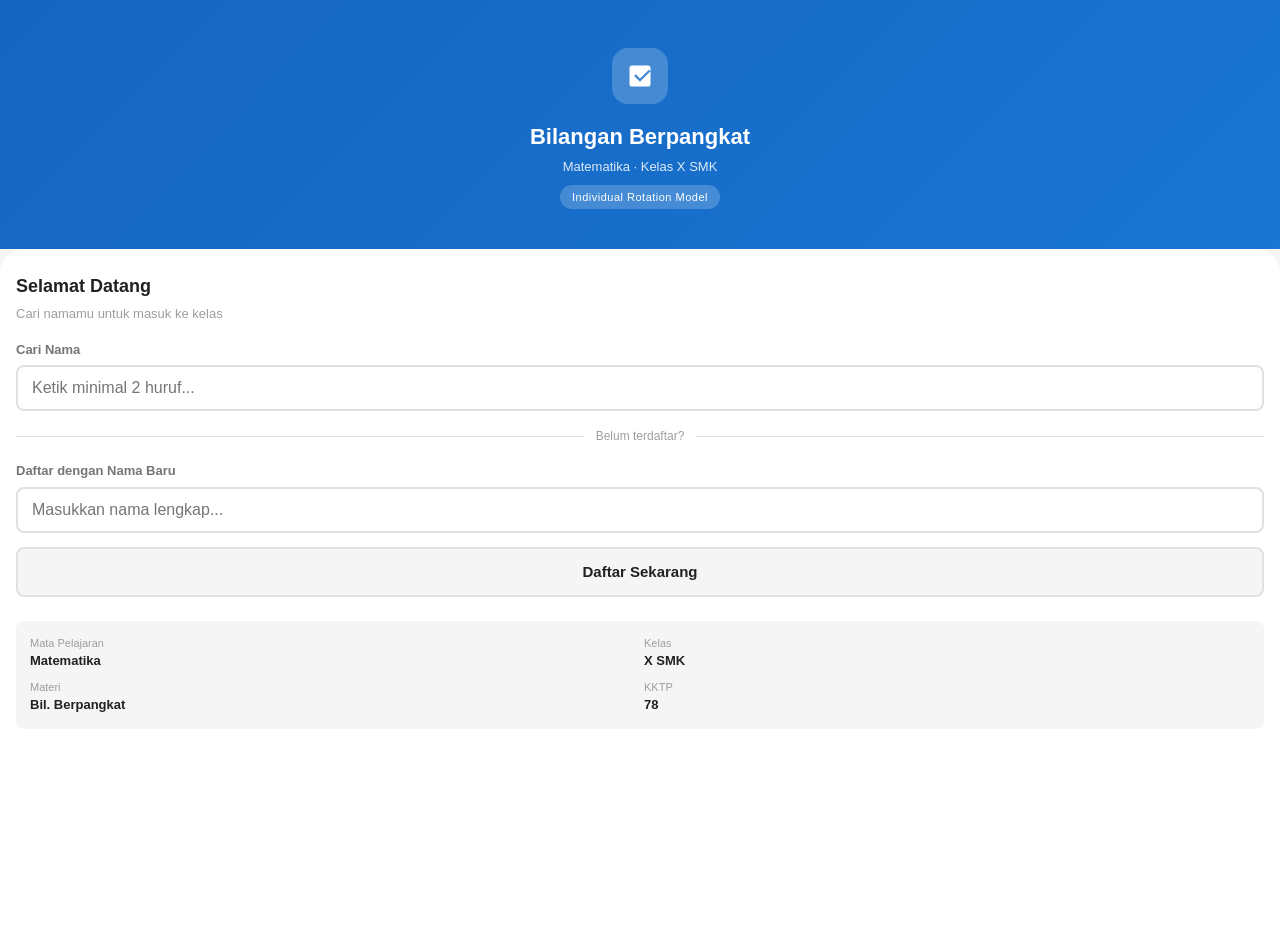
<file: index.html>
<!DOCTYPE html>
<html lang="id">
<head>
  <meta charset="UTF-8">
  <meta name="viewport" 
    content="width=device-width, initial-scale=1.0, 
    viewport-fit=cover">
  <meta name="theme-color" content="#1565C0">
  <meta name="mobile-web-app-capable" content="yes">
  <meta name="apple-mobile-web-app-capable" content="yes">
  <meta name="apple-mobile-web-app-status-bar-style" 
    content="black-translucent">
  <title>Bilangan Berpangkat</title>
  <link rel="stylesheet" href="assets/css/style.css">
  <style>
    body {
      background: var(--primary);
    }
    .page {
      background: var(--bg);
      min-height: 100vh;
      min-height: 100dvh;
    }
    .hero {
      padding: calc(48px + env(safe-area-inset-top))
        24px 40px;
    }
    .login-sheet {
      background: var(--white);
      border-radius: 24px 24px 0 0;
      padding: 24px 16px;
      padding-bottom: calc(24px + 
        env(safe-area-inset-bottom));
      min-height: calc(100vh - 200px);
    }
    .app-icon {
      width: 56px;
      height: 56px;
      background: rgba(255,255,255,0.2);
      border-radius: 16px;
      margin: 0 auto 16px;
      display: flex;
      align-items: center;
      justify-content: center;
    }
    .app-icon svg {
      width: 28px;
      height: 28px;
      fill: white;
    }
  </style>
</head>
<body>
<div class="page">

  <!-- HERO -->
  <div class="hero">
    <div class="app-icon">
      <svg viewBox="0 0 24 24">
        <path d="M19 3H5c-1.1 0-2 .9-2 
          2v14c0 1.1.9 2 2 2h14c1.1 0 
          2-.9 2-2V5c0-1.1-.9-2-2-2zm-7 
          14l-5-5 1.41-1.41L12 
          14.17l7.59-7.59L21 8l-9 9z"/>
      </svg>
    </div>
    <div class="hero-title">Bilangan Berpangkat</div>
    <div class="hero-sub">Matematika &middot; Kelas X SMK</div>
    <div class="hero-badge">Individual Rotation Model</div>
  </div>

  <!-- LOGIN SHEET -->
  <div class="login-sheet">

    <!-- CARI NAMA -->
    <div class="mb-16">
      <div style="font-size:18px;font-weight:800;
        color:var(--text);margin-bottom:4px">
        Selamat Datang
      </div>
      <div class="text-sm text-hint mb-16">
        Cari namamu untuk masuk ke kelas
      </div>

      <!-- SEARCH INPUT -->
      <div class="search-box form-group">
        <label class="form-label">Cari Nama</label>
        <input
          type="text"
          id="inputCari"
          class="form-control"
          placeholder="Ketik minimal 2 huruf..."
          autocomplete="off"
          autocorrect="off"
          autocapitalize="words"
          spellcheck="false"
          oninput="handleCari(this.value)"
        >
        <div class="search-results" id="hasilCari"></div>
      </div>

      <!-- NAMA TERPILIH -->
      <div id="namaTerpilih" class="hidden">
        <div class="selected-name">
          <svg width="18" height="18" 
            viewBox="0 0 24 24" 
            fill="var(--success)">
            <path d="M12 12c2.21 0 4-1.79 
              4-4s-1.79-4-4-4-4 1.79-4 
              4 1.79 4 4 4zm0 2c-2.67 
              0-8 1.34-8 4v2h16v-2c0-2.66
              -5.33-4-8-4z"/>
          </svg>
          <span class="selected-name-text" 
            id="textNamaTerpilih"></span>
          <button class="selected-name-close" 
            onclick="batalPilih()">
            &times;
          </button>
        </div>
        <button class="btn btn-primary" 
          onclick="masuk()">
          Masuk Sekarang
        </button>
      </div>
    </div>

    <!-- STATUS -->
    <div id="statusLogin"></div>

    <!-- DIVIDER -->
    <div class="divider">Belum terdaftar?</div>

    <!-- DAFTAR -->
    <div class="form-group">
      <label class="form-label">Daftar dengan Nama Baru</label>
      <input
        type="text"
        id="inputDaftar"
        class="form-control"
        placeholder="Masukkan nama lengkap..."
        autocorrect="off"
        autocapitalize="words"
        maxlength="50"
      >
    </div>
    <button class="btn btn-secondary" onclick="daftar()">
      Daftar Sekarang
    </button>

    <!-- INFO -->
    <div style="margin-top:24px;padding:14px;
      background:var(--bg);border-radius:var(--radius-sm);
      display:grid;grid-template-columns:1fr 1fr;gap:8px">
      <div>
        <div class="text-xs text-hint">Mata Pelajaran</div>
        <div class="text-sm text-bold">Matematika</div>
      </div>
      <div>
        <div class="text-xs text-hint">Kelas</div>
        <div class="text-sm text-bold">X SMK</div>
      </div>
      <div>
        <div class="text-xs text-hint">Materi</div>
        <div class="text-sm text-bold">Bil. Berpangkat</div>
      </div>
      <div>
        <div class="text-xs text-hint">KKTP</div>
        <div class="text-sm text-bold">78</div>
      </div>
    </div>

    <div class="bottom-space"></div>
  </div>

</div>

<script src="assets/js/config.js"></script>
<script src="assets/js/api.js"></script>
<script src="assets/js/main.js"></script>
<script>

window.onload = function() {
  if (APP.getSiswa()) APP.goTo('dashboard.html');
};

let namaTerpilih = '';
let debounce;

async function handleCari(val) {
  clearTimeout(debounce);
  batalPilih();

  const el = document.getElementById('hasilCari');

  if (val.length < 2) {
    el.classList.remove('show');
    el.innerHTML = '';
    return;
  }

  el.innerHTML = `
    <div class="search-hint">Mencari...</div>`;
  el.classList.add('show');

  debounce = setTimeout(async () => {
    const res = await API.cariSiswa(val);

    if (res.status === 'success' && res.data.length > 0) {
      el.innerHTML = res.data.map(s => `
        <div class="search-item" 
          onclick="pilihSiswa('${s.nama}')">
          ${s.nama}
        </div>`).join('');
    } else {
      el.innerHTML = `
        <div class="search-hint">
          Nama tidak ditemukan. Silakan daftar.
        </div>`;
    }
  }, 400);
}

function pilihSiswa(nama) {
  namaTerpilih = nama;
  document.getElementById('inputCari').value = nama;
  document.getElementById('hasilCari')
    .classList.remove('show');
  document.getElementById('textNamaTerpilih')
    .textContent = nama;
  document.getElementById('namaTerpilih')
    .classList.remove('hidden');
  document.getElementById('statusLogin').innerHTML = '';
}

function batalPilih() {
  namaTerpilih = '';
  document.getElementById('namaTerpilih')
    .classList.add('hidden');
}

function masuk() {
  if (!namaTerpilih) {
    APP.showToast('Pilih nama terlebih dahulu', 'error');
    return;
  }
  APP.setSiswa(namaTerpilih);
  APP.goTo('dashboard.html');
}

async function daftar() {
  const nama = document.getElementById('inputDaftar')
    .value.trim();

  if (nama.length < 3) {
    APP.showError('statusLogin',
      'Nama minimal 3 karakter');
    return;
  }

  APP.showLoading('statusLogin', 'Mendaftar...');

  const res = await API.daftarSiswa(nama);

  if (res.status === 'success' || res.status === 'exists') {
    APP.showSuccess('statusLogin', res.message);
    setTimeout(() => {
      APP.setSiswa(nama);
      APP.goTo('dashboard.html');
    }, 800);
  } else {
    APP.showError('statusLogin', res.message);
  }
}

document.addEventListener('click', e => {
  if (!e.target.closest('#inputCari') &&
      !e.target.closest('#hasilCari')) {
    document.getElementById('hasilCari')
      .classList.remove('show');
  }
});

</script>
</body>
</html>
</file>
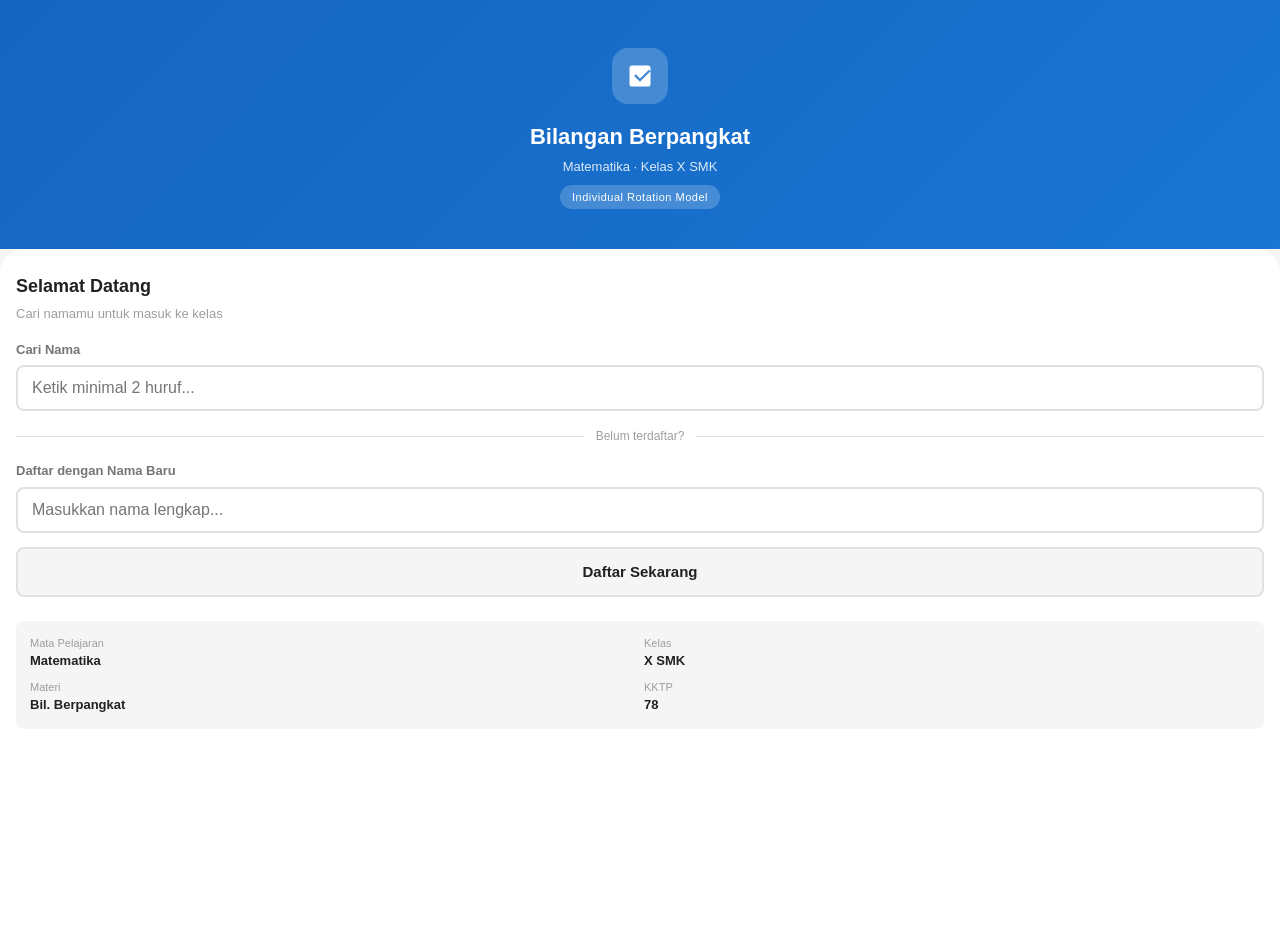
<file: asesmen.html>
<!DOCTYPE html>
<html lang="id">
<head>
  <meta charset="UTF-8">
  <meta name="viewport"
    content="width=device-width, initial-scale=1.0,
    viewport-fit=cover">
  <meta name="theme-color" content="#1565C0">
  <title>Asesmen Diagnostik</title>
  <link rel="stylesheet" href="assets/css/style.css">
  <style>
    .soal-counter {
      position: sticky;
      top: 57px;
      background: var(--white);
      z-index: 50;
      padding: 10px 16px;
      border-bottom: 1px solid var(--border);
      margin: 0 -16px 12px;
    }
  </style>
</head>
<body>

<div class="header">
  <div class="header-left">
    <div class="header-sub">Asesmen Diagnostik</div>
    <div class="header-title" id="headerP">-</div>
  </div>
  <button class="btn-back"
    onclick="konfirmasiKeluar()">
    Kembali
  </button>
</div>

<div class="container" id="konten">
  <div class="loading" style="margin-top:40px">
    <div class="spinner"></div>
    <div class="loading-text">Memuat soal...</div>
  </div>
</div>

<script src="assets/js/config.js"></script>
<script src="assets/js/api.js"></script>
<script src="assets/js/main.js"></script>
<script>

if (!APP.requireLogin()) {};
const nama = APP.getSiswa();
const pertemuan = APP.getPertemuan() || 1;

const SOAL = {
  1: [
    { soal: 'Hasil dari 3 &times; 3 &times; 3 &times; 3 adalah ...',
      opsi: ['3 + 4','3 &times; 4','3<sup>4</sup>','4<sup>3</sup>'],
      kunci: 'C' },
    { soal: 'Pada bilangan berpangkat 7<sup>5</sup>, yang disebut basis adalah ...',
      opsi: ['7','5','35','75'],
      kunci: 'A' },
    { soal: 'Pada bilangan berpangkat 7<sup>5</sup>, yang disebut eksponen adalah ...',
      opsi: ['7','5','35','75'],
      kunci: 'B' },
    { soal: 'Nilai dari 2<sup>5</sup> adalah ...',
      opsi: ['10','16','25','32'],
      kunci: 'D' },
    { soal: 'Bentuk berpangkat dari 5 &times; 5 &times; 5 adalah ...',
      opsi: ['3<sup>5</sup>','5<sup>3</sup>','5 &times; 3','15'],
      kunci: 'B' },
    { soal: 'Nilai dari 4<sup>3</sup> adalah ...',
      opsi: ['12','16','64','81'],
      kunci: 'C' },
    { soal: 'Bentuk berpangkat dari a &times; a &times; a &times; a &times; a adalah ...',
      opsi: ['a<sup>4</sup>','5a','a<sup>5</sup>','5<sup>a</sup>'],
      kunci: 'C' },
    { soal: 'Sebuah persegi memiliki sisi 6 cm. Luasnya dapat ditulis sebagai ...',
      opsi: ['6 &times; 2','2<sup>6</sup>','6<sup>2</sup>','2 &times; 6'],
      kunci: 'C' },
    { soal: 'Nilai dari (&minus;2)<sup>3</sup> adalah ...',
      opsi: ['&minus;8','8','&minus;6','6'],
      kunci: 'A' },
    { soal: 'Jika a<sup>n</sup> = a &times; a &times; ... &times; a sebanyak n kali, maka 10<sup>2</sup> = ...',
      opsi: ['20','100','1000','12'],
      kunci: 'B' }
  ],
  2: [
    { soal: 'Nilai dari 2<sup>3</sup> &times; 2<sup>4</sup> adalah ...',
      opsi: ['2<sup>7</sup>','2<sup>12</sup>','4<sup>7</sup>','2<sup>1</sup>'],
      kunci: 'A' },
    { soal: 'Hasil dari a<sup>5</sup> &times; a<sup>3</sup> adalah ...',
      opsi: ['a<sup>15</sup>','a<sup>8</sup>','a<sup>2</sup>','2a<sup>8</sup>'],
      kunci: 'B' },
    { soal: 'Hasil dari 3<sup>7</sup> &divide; 3<sup>2</sup> adalah ...',
      opsi: ['3<sup>5</sup>','3<sup>9</sup>','1<sup>5</sup>','3<sup>14</sup>'],
      kunci: 'A' },
    { soal: 'Hasil dari x<sup>6</sup> &divide; x<sup>2</sup> adalah ...',
      opsi: ['x<sup>3</sup>','x<sup>8</sup>','x<sup>4</sup>','x<sup>12</sup>'],
      kunci: 'C' },
    { soal: 'Hasil dari (2<sup>3</sup>)<sup>4</sup> adalah ...',
      opsi: ['2<sup>7</sup>','2<sup>12</sup>','2<sup>43</sup>','8<sup>4</sup>'],
      kunci: 'B' },
    { soal: 'Hasil dari (a<sup>2</sup>)<sup>5</sup> adalah ...',
      opsi: ['a<sup>7</sup>','a<sup>3</sup>','a<sup>10</sup>','2a<sup>5</sup>'],
      kunci: 'C' },
    { soal: 'Hasil dari (2 &times; 3)<sup>4</sup> adalah ...',
      opsi: ['2<sup>4</sup> + 3<sup>4</sup>','2<sup>4</sup> &times; 3<sup>4</sup>','6<sup>8</sup>','2 &times; 3<sup>4</sup>'],
      kunci: 'B' },
    { soal: 'Hasil dari (a/b)<sup>3</sup> adalah ...',
      opsi: ['a<sup>3</sup> + b<sup>3</sup>','a<sup>3</sup> &minus; b<sup>3</sup>','a/b<sup>3</sup>','a<sup>3</sup>/b<sup>3</sup>'],
      kunci: 'D' },
    { soal: 'Sederhanakan a<sup>3</sup> &times; a<sup>4</sup> &divide; a<sup>2</sup> ...',
      opsi: ['a<sup>5</sup>','a<sup>9</sup>','a<sup>24</sup>','a<sup>1</sup>'],
      kunci: 'A' },
    { soal: 'Hasil dari (2a<sup>2</sup>)<sup>3</sup> adalah ...',
      opsi: ['2a<sup>6</sup>','6a<sup>6</sup>','8a<sup>6</sup>','8a<sup>5</sup>'],
      kunci: 'C' }
  ],
  3: [
    { soal: 'Nilai dari 5<sup>0</sup> adalah ...',
      opsi: ['0','1','5','50'],
      kunci: 'B' },
    { soal: 'Nilai dari (&minus;7)<sup>0</sup> adalah ...',
      opsi: ['&minus;7','&minus;1','0','1'],
      kunci: 'D' },
    { soal: 'Nilai dari 2<sup>&minus;3</sup> adalah ...',
      opsi: ['&minus;8','&minus;6','1/8','1/6'],
      kunci: 'C' },
    { soal: 'Nilai dari 3<sup>&minus;2</sup> adalah ...',
      opsi: ['&minus;9','&minus;6','1/6','1/9'],
      kunci: 'D' },
    { soal: 'Bentuk sederhana dari 1/4<sup>2</sup> adalah ...',
      opsi: ['4<sup>2</sup>','4<sup>&minus;2</sup>','&minus;4<sup>2</sup>','2<sup>&minus;4</sup>'],
      kunci: 'B' },
    { soal: 'Hasil dari a<sup>&minus;4</sup> &times; a<sup>6</sup> adalah ...',
      opsi: ['a<sup>&minus;24</sup>','a<sup>2</sup>','a<sup>&minus;2</sup>','a<sup>10</sup>'],
      kunci: 'B' },
    { soal: 'Hasil dari b<sup>3</sup> &divide; b<sup>5</sup> adalah ...',
      opsi: ['b<sup>2</sup>','b<sup>8</sup>','b<sup>&minus;2</sup>','b<sup>15</sup>'],
      kunci: 'C' },
    { soal: 'Bentuk positif dari x<sup>&minus;3</sup> adalah ...',
      opsi: ['&minus;x<sup>3</sup>','1/x<sup>3</sup>','x/3','3/x'],
      kunci: 'B' },
    { soal: 'Nilai dari 2<sup>&minus;1</sup> + 2<sup>0</sup> adalah ...',
      opsi: ['1/2','1','3/2','2'],
      kunci: 'C' },
    { soal: 'Hasil dari (3a<sup>&minus;2</sup>)<sup>2</sup> adalah ...',
      opsi: ['9a<sup>4</sup>','9/a<sup>4</sup>','6/a<sup>4</sup>','6a<sup>4</sup>'],
      kunci: 'B' }
  ]
};

const soal = SOAL[pertemuan] || SOAL[1];
let jawaban = new Array(soal.length).fill('');
let submitted = false;

window.onload = function() {
  document.getElementById('headerP').textContent =
    `Pertemuan ${pertemuan}`;
  render();
};

function render() {
  document.getElementById('konten').innerHTML = `

    <!-- COUNTER STICKY -->
    <div class="soal-counter">
      <div class="progress-label">
        <span class="text-xs text-hint">Progress</span>
        <span class="text-xs text-bold" id="progText">
          0/${soal.length} dijawab
        </span>
      </div>
      <div class="progress-bar">
        <div class="progress-fill" id="progFill"
          style="width:0%"></div>
      </div>
    </div>

    <!-- INFO -->
    <div class="alert alert-info">
      <div class="alert-icon">i</div>
      <div>
        <strong>Asesmen Diagnostik P${pertemuan}</strong>
        &mdash; ${soal.length} soal pilihan ganda.
        Kerjakan secara mandiri dan jujur.
      </div>
    </div>

    <!-- SOAL -->
    <div id="daftarSoal">
      ${soal.map((s, i) => `
        <div class="soal-item" id="soal${i}">
          <div class="soal-number">
            Soal ${i+1} dari ${soal.length}
          </div>
          <div class="soal-text">${s.soal}</div>
          <ul class="opsi-list">
            ${s.opsi.map((o, j) => {
              const h = ['A','B','C','D'][j];
              return `
                <li class="opsi-item">
                  <input type="radio"
                    name="s${i}"
                    id="s${i}o${j}"
                    value="${h}"
                    onchange="pilih(${i},'${h}')">
                  <label class="opsi-label"
                    for="s${i}o${j}">
                    <span class="opsi-letter">${h}</span>
                    <span>${o}</span>
                  </label>
                </li>`;
            }).join('')}
          </ul>
        </div>`).join('')}
    </div>

    <!-- STATUS & SUBMIT -->
    <div id="statusAsesmen"></div>
    <button class="btn btn-primary"
      id="btnSubmit"
      onclick="submit()"
      style="margin-bottom:4px">
      Kumpulkan Jawaban
    </button>
    <div class="text-xs text-hint text-center mb-16">
      Pastikan semua soal sudah dijawab
    </div>
    <div class="bottom-space"></div>
  `;
}

function pilih(no, huruf) {
  jawaban[no] = huruf;
  updateProgress();
}

function updateProgress() {
  const d = jawaban.filter(j => j).length;
  const pct = (d / soal.length) * 100;
  document.getElementById('progText').textContent =
    `${d}/${soal.length} dijawab`;
  document.getElementById('progFill').style.width =
    `${pct}%`;
}

async function submit() {
  if (submitted) return;

  const belum = jawaban.filter(j => !j).length;
  if (belum > 0) {
    if (!confirm(
      `Masih ada ${belum} soal belum dijawab.\n` +
      `Tetap kumpulkan?`)) return;
  }

  submitted = true;
  const btn = document.getElementById('btnSubmit');
  btn.disabled = true;
  btn.textContent = 'Mengirim...';

  APP.showLoading('statusAsesmen', 'Mengirim jawaban...');

  const res = await API.simpanAsesmen(
    nama, pertemuan, jawaban);

  if (res.status === 'success') {
    const { skor, level, levelKeterangan, jadwal }
      = res.data;
    APP.setLevel(level);

    const lv = CONFIG.LEVEL[level];
    const pct = Math.round(skor);

    document.getElementById('daftarSoal')
      .style.display = 'none';
    btn.style.display = 'none';

    document.getElementById('statusAsesmen')
      .innerHTML = `
        <div class="result-card"
          style="border-color:${lv?.warna};
            margin-top:12px">
          <div class="result-score"
            style="color:${lv?.warna}">
            ${skor}
          </div>
          <div class="result-label">Skor Asesmen</div>

          <span class="badge"
            style="background:${lv?.warna}15;
              color:${lv?.warna};font-size:13px;
              padding:6px 16px">
            ${levelKeterangan}
          </span>

          <div style="margin:16px 0;text-align:left;
            background:var(--bg);border-radius:
            var(--radius-sm);padding:14px">
            <div class="text-xs text-hint mb-8">
              JADWAL ROTASIMU
            </div>
            ${[1,2,3].map(n => `
              <div style="display:flex;gap:8px;
                padding:6px 0;border-bottom:
                1px solid var(--border);
                font-size:13px">
                <span class="text-hint">Sesi ${n}</span>
                <span class="text-bold">
                  ${jadwal?.[`sesi${n}`] || '-'}
                </span>
              </div>`).join('')}
          </div>

          <button class="btn btn-primary"
            onclick="APP.goTo('dashboard.html')">
            Lihat Dashboard
          </button>
        </div>
        <div class="bottom-space"></div>`;
  } else {
    APP.showError('statusAsesmen', res.message);
    submitted = false;
    btn.disabled = false;
    btn.textContent = 'Kumpulkan Jawaban';
  }
}

function konfirmasiKeluar() {
  if (jawaban.some(j => j)) {
    if (!confirm('Jawaban belum dikumpulkan. Yakin keluar?'))
      return;
  }
  APP.goTo('dashboard.html');
}

</script>
</body>
</html>
</file>
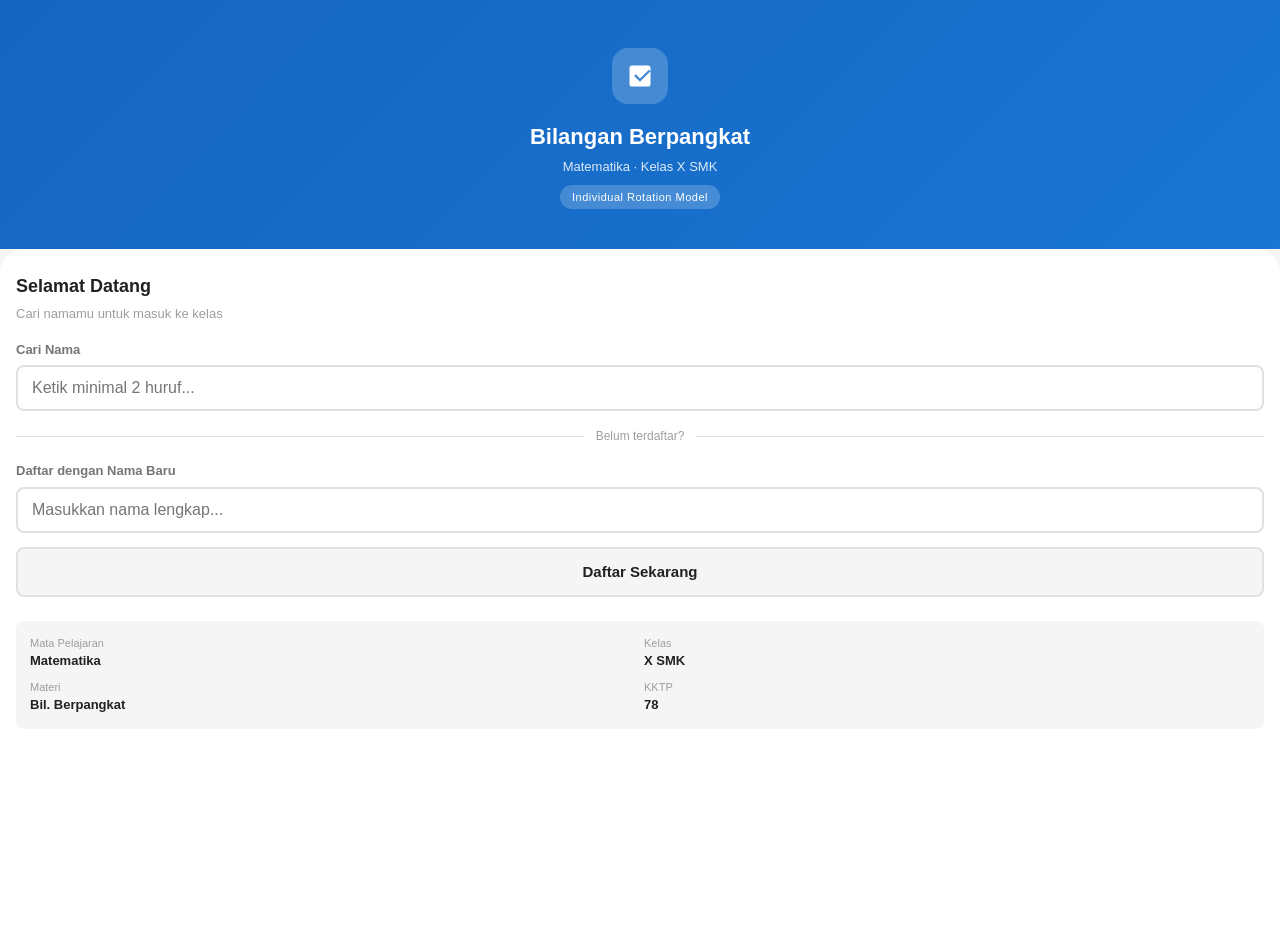
<file: dashboard.html>
<!DOCTYPE html>
<html lang="id">
<head>
  <meta charset="UTF-8">
  <meta name="viewport"
    content="width=device-width, initial-scale=1.0,
    viewport-fit=cover">
  <meta name="theme-color" content="#1565C0">
  <title>Dashboard</title>
  <link rel="stylesheet" href="assets/css/style.css">
  <style>
    .welcome-card {
      background: linear-gradient(135deg,
        var(--primary), #1976D2);
      color: white;
      border-radius: var(--radius);
      padding: 20px;
      margin-bottom: 12px;
    }
    .welcome-name {
      font-size: 20px;
      font-weight: 800;
      margin-bottom: 2px;
    }
    .welcome-sub {
      font-size: 12px;
      opacity: 0.8;
    }
    .level-chip {
      display: inline-block;
      background: rgba(255,255,255,0.2);
      padding: 6px 14px;
      border-radius: 20px;
      font-size: 13px;
      font-weight: 700;
      margin-top: 12px;
    }
  </style>
</head>
<body>

<!-- HEADER -->
<div class="header">
  <div class="header-left">
    <div class="header-sub">Bilangan Berpangkat</div>
    <div class="header-title" id="headerNama">-</div>
  </div>
  <button class="btn-header" onclick="APP.logout()">
    Keluar
  </button>
</div>

<!-- KONTEN -->
<div class="container" id="konten">
  <div class="loading" style="margin-top:40px">
    <div class="spinner"></div>
    <div class="loading-text">Memuat dashboard...</div>
  </div>
</div>

<script src="assets/js/config.js"></script>
<script src="assets/js/api.js"></script>
<script src="assets/js/main.js"></script>
<script>

const nama = APP.getSiswa();

window.onload = async function() {
  if (!APP.requireLogin()) return;
  document.getElementById('headerNama').textContent = nama;
  await load();
};

async function load() {
  const res = await API.getDashboard(nama);

  if (res.status !== 'success') {
    document.getElementById('konten').innerHTML = `
      <div style="margin-top:20px">
        <div class="alert alert-error">
          <div class="alert-icon">!</div>
          <div>${res.message}</div>
        </div>
        <button class="btn btn-primary" onclick="load()">
          Coba Lagi
        </button>
      </div>`;
    return;
  }

  const { siswa, pengaturan, progress,
          jadwalAktif, langkahSelanjutnya } = res.data;

  APP.setPertemuan(pengaturan.pertemuanAktif);
  if (jadwalAktif) APP.setLevel(jadwalAktif.level);

  render(siswa, pengaturan, progress,
         jadwalAktif, langkahSelanjutnya);
}

function render(siswa, peng, prog, jadwal, langkah) {
  const p = parseInt(peng.pertemuanAktif) || 0;

  document.getElementById('konten').innerHTML = `

    <!-- WELCOME -->
    <div class="welcome-card" style="margin-top:12px">
      <div class="welcome-sub">
        Matematika X SMK</div>
      <div class="welcome-name">${siswa.nama}</div>
      ${jadwal ? `
        <div class="level-chip">
          Level ${jadwal.level} &mdash;
          ${CONFIG.LEVEL[jadwal.level]?.nama || ''}
        </div>` : ''}
    </div>

    <!-- LANGKAH SELANJUTNYA -->
    ${renderCTA(langkah, p)}

    <!-- PERTEMUAN -->
    <div class="card">
      <div class="card-title">Status Pertemuan</div>
      ${[1,2,3].map(n => renderPertemuan(
        n, peng, prog, siswa, p)).join('')}
    </div>

    <!-- JADWAL AKTIF -->
    ${jadwal && p > 0
      ? renderJadwal(jadwal, prog, p) : ''}

    <!-- HASIL -->
    <div class="card">
      <div class="card-title">Rekap Hasil</div>
      <div class="stats-row">
        ${[1,2,3].map(n => `
          <div class="stat-box">
            <div class="stat-value" style="color:${
              warnaSkor(siswa[`skorPostTestP${n}`])
            }">
              ${siswa[`skorPostTestP${n}`] || '-'}
            </div>
            <div class="stat-label">Post-test P${n}</div>
          </div>`).join('')}
      </div>
      <div class="text-xs text-hint text-center mt-8">
        KKTP ${peng.kktp} &mdash; tuntas jika skor
        lebih dari atau sama dengan ${peng.kktp}
      </div>
    </div>

    <!-- REFRESH -->
    <button class="btn btn-secondary" onclick="load()">
      Perbarui Data
    </button>

    <div class="bottom-space"></div>
  `;
}

function renderCTA(langkah, p) {
  if (!langkah) return '';

  const colors = {
    tunggu  : '#EF6C00',
    selesai : '#2E7D32',
    default : '#1565C0'
  };
  const c = colors[langkah.aksi] || colors.default;

  return `
    <div class="cta-box"
      style="border-color:${c};background:${c}0D">
      <div class="cta-box-label"
        style="color:${c}">
        Langkah Selanjutnya
      </div>
      <div class="cta-box-text"
        style="color:${c}">
        ${langkah.pesan}
      </div>
      ${langkah.url && langkah.aksi !== 'tunggu'
        && langkah.aksi !== 'selesai' ? `
        <button class="btn btn-sm"
          style="background:${c};color:white;
            width:auto"
          onclick="APP.goTo('${langkah.url}')">
          Mulai Sekarang
        </button>` : ''}
    </div>`;
}

function renderPertemuan(no, peng, prog, siswa, aktif) {
  const p = prog[`P${no}`];
  const isAktif = parseInt(aktif) === no;
  const isSelesai = p && p.selesai === 'Ya';
  const status = peng[`statusP${no}`] || 'Tutup';
  const iconType = APP.getPertemuanIcon(
    status, isAktif, isSelesai);

  const colors = {
    done  : 'var(--success)',
    active: 'var(--primary)',
    open  : 'var(--warning)',
    locked: 'var(--text-hint)'
  };
  const c = colors[iconType];

  return `
    <div class="pertemuan-item
      ${isSelesai ? 'selesai' : isAktif ? 'aktif' : ''}">
      <div class="pertemuan-icon ${iconType}">
        ${no}
      </div>
      <div class="pertemuan-info">
        <div class="pertemuan-title">
          Pertemuan ${no}
        </div>
        <div class="pertemuan-desc">
          ${CONFIG.PERTEMUAN[no]}
        </div>
        ${p ? `
          <div class="text-xs text-hint mt-4">
            Post-test:
            ${siswa[`skorPostTestP${no}`] || 'Belum'}
          </div>` : ''}
      </div>
      <div>
        ${isSelesai
          ? '<span class="badge badge-success">Selesai</span>'
          : isAktif
            ? '<span class="badge badge-fill-primary">Aktif</span>'
            : status === 'Buka'
              ? '<span class="badge badge-warning">Tersedia</span>'
              : '<span class="badge badge-gray">Terkunci</span>'}
      </div>
    </div>`;
}

function renderJadwal(jadwal, prog, p) {
  const pp = prog[`P${p}`];
  const sesi = [
    { no:1, nama:jadwal.sesi1,
      status:pp?.statusSesi1||'Belum' },
    { no:2, nama:jadwal.sesi2,
      status:pp?.statusSesi2||'Belum' },
    { no:3, nama:jadwal.sesi3,
      status:pp?.statusSesi3||'Belum' }
  ];

  const aktif = sesi.find(s => s.status !== 'Selesai');

  return `
    <div class="card">
      <div class="card-title">
        Jadwal Rotasi &mdash; Pertemuan ${p}
      </div>
      <div class="text-xs text-hint mb-12">
        ${CONFIG.PERTEMUAN[p]}
      </div>
      ${sesi.map(s => `
        <div class="sesi-item
          ${s.status==='Selesai' ? 'selesai' :
            aktif?.no===s.no ? 'aktif' : ''}">
          <div class="sesi-header">
            <span class="sesi-label">Sesi ${s.no}</span>
            ${APP.getStatusBadge(s.status)}
          </div>
          <div class="sesi-name">${s.nama}</div>
          ${aktif?.no === s.no
            && s.status !== 'Selesai' ? `
            <div class="mt-8">
              ${getActionBtn(s)}
            </div>` : ''}
        </div>`).join('')}
    </div>`;
}

function getActionBtn(s) {
  if (s.nama.includes('Guru')) {
    return `<div class="text-xs text-hint">
      Datang ke meja guru untuk bimbingan</div>`;
  }
  const url = s.nama.includes('LKPD')
    ? `lkpd.html?sesi=${s.no}`
    : `materi.html?sesi=${s.no}`;
  return `<button class="btn btn-primary btn-sm"
    onclick="APP.goTo('${url}')">
    Mulai Sesi ${s.no}
  </button>`;
}

function warnaSkor(skor) {
  if (!skor || skor === '-') return 'var(--text-hint)';
  return parseInt(skor) >= CONFIG.KKTP
    ? 'var(--success)' : 'var(--error)';
}

</script>
</body>
</html>
</file>
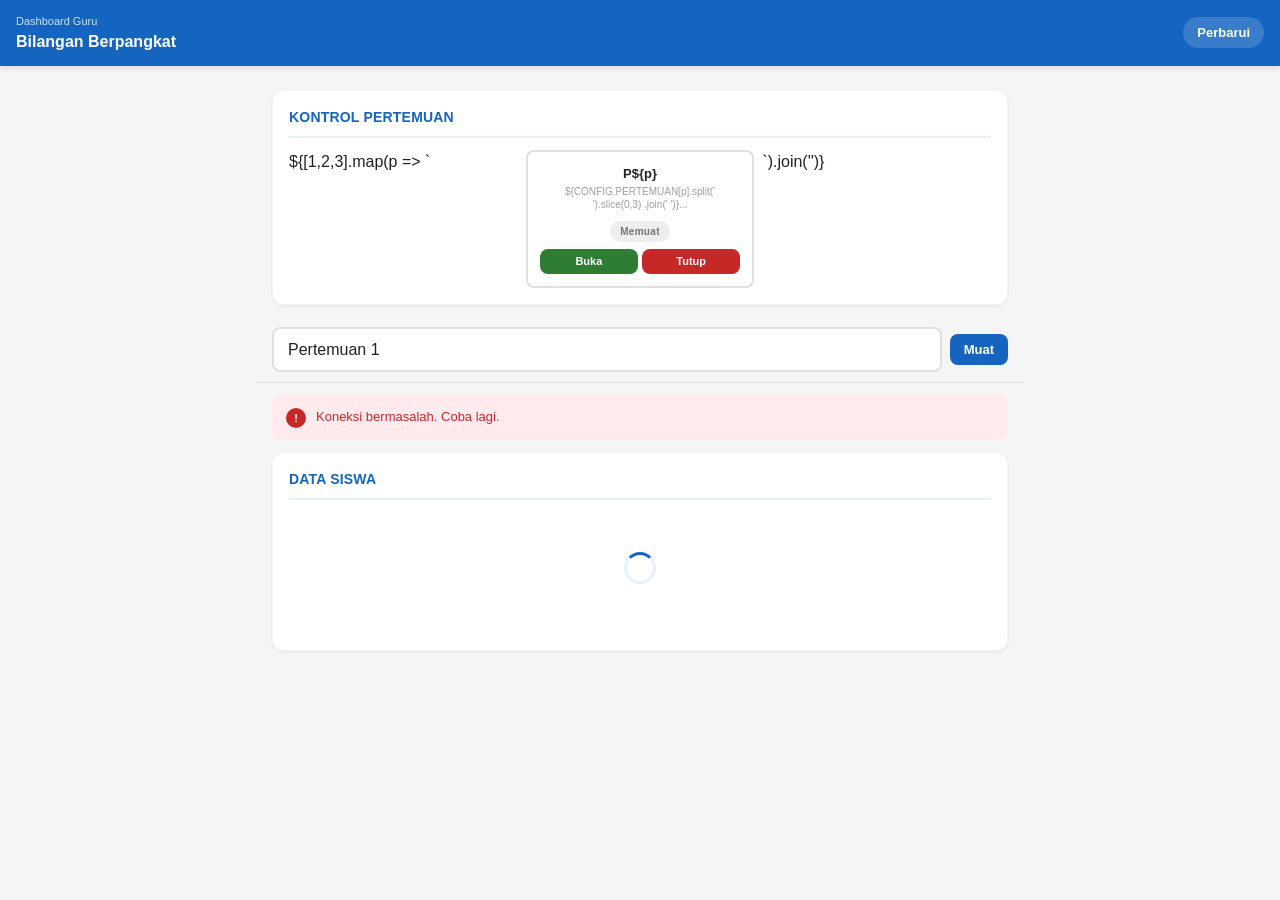
<file: guru.html>
<!DOCTYPE html>
<html lang="id">
<head>
  <meta charset="UTF-8">
  <meta name="viewport"
    content="width=device-width, initial-scale=1.0,
    viewport-fit=cover">
  <meta name="theme-color" content="#1565C0">
  <title>Dashboard Guru</title>
  <link rel="stylesheet" href="assets/css/style.css">
  <style>
    .filter-bar {
      position: sticky;
      top: 57px;
      background: var(--bg);
      z-index: 50;
      padding: 10px 0;
      border-bottom: 1px solid var(--border);
      margin: 0 -16px;
      padding: 10px 16px;
    }
    .filter-row {
      display: flex;
      gap: 8px;
      align-items: center;
    }
    .filter-row select {
      flex: 1;
    }
    .rekap-grid {
      display: grid;
      grid-template-columns: repeat(2,1fr);
      gap: 8px;
      margin-bottom: 12px;
    }
    .rekap-box {
      background: var(--white);
      border: 1px solid var(--border);
      border-radius: var(--radius-sm);
      padding: 12px;
      text-align: center;
    }
    .rekap-value {
      font-size: 22px;
      font-weight: 800;
    }
    .rekap-label {
      font-size: 11px;
      color: var(--text-hint);
      text-transform: uppercase;
      letter-spacing: 0.3px;
      margin-top: 2px;
    }
    /* Mobile table: card style */
    .siswa-card {
      background: var(--white);
      border: 1px solid var(--border);
      border-radius: var(--radius-sm);
      padding: 14px;
      margin-bottom: 8px;
    }
    .siswa-card-header {
      display: flex;
      align-items: center;
      justify-content: space-between;
      margin-bottom: 10px;
    }
    .siswa-name {
      font-size: 15px;
      font-weight: 700;
    }
    .siswa-progress {
      display: grid;
      grid-template-columns: repeat(3,1fr);
      gap: 6px;
      margin-top: 8px;
    }
    .prog-item {
      text-align: center;
    }
    .prog-item-label {
      font-size: 10px;
      color: var(--text-hint);
      margin-bottom: 2px;
    }
  </style>
</head>
<body>

<div class="header">
  <div class="header-left">
    <div class="header-sub">Dashboard Guru</div>
    <div class="header-title">Bilangan Berpangkat</div>
  </div>
  <button class="btn-header"
    onclick="window.location.reload()">
    Perbarui
  </button>
</div>

<div class="container-wide">

  <!-- KONTROL PERTEMUAN -->
  <div class="card" style="margin-top:12px">
    <div class="card-title">Kontrol Pertemuan</div>
    <div class="guru-control" id="kontrolPertemuan">
      ${[1,2,3].map(p => `
        <div class="guru-p-card" id="cardP${p}">
          <div class="guru-p-title">P${p}</div>
          <div class="guru-p-desc">
            ${CONFIG.PERTEMUAN[p].split(' ').slice(0,3)
              .join(' ')}...
          </div>
          <div id="statP${p}" style="margin-bottom:6px">
            <span class="badge badge-gray"
              style="font-size:10px">
              Memuat
            </span>
          </div>
          <div class="guru-p-actions">
            <button class="btn btn-success btn-sm"
              onclick="bukaP(${p})">
              Buka
            </button>
            <button class="btn btn-error btn-sm"
              onclick="tutupP(${p})">
              Tutup
            </button>
          </div>
        </div>`).join('')}
    </div>
  </div>

  <!-- FILTER -->
  <div class="filter-bar">
    <div class="filter-row">
      <select id="filterP" class="form-control"
        onchange="loadData()">
        <option value="1">Pertemuan 1</option>
        <option value="2">Pertemuan 2</option>
        <option value="3">Pertemuan 3</option>
      </select>
      <button class="btn btn-primary btn-sm"
        onclick="loadData()">
        Muat
      </button>
    </div>
  </div>

  <!-- REKAP -->
  <div id="rekap" style="margin-top:12px">
    <div class="loading">
      <div class="spinner"></div>
      <div class="loading-text">Memuat data...</div>
    </div>
  </div>

  <!-- DAFTAR SISWA (Card Style) -->
  <div class="card">
    <div class="card-title" id="judulSiswa">
      Data Siswa
    </div>
    <div id="listSiswa">
      <div class="text-sm text-hint text-center">
        Pilih pertemuan dan klik Muat
      </div>
    </div>
  </div>

  <div class="bottom-space"></div>
</div>

<script src="assets/js/config.js"></script>
<script src="assets/js/api.js"></script>
<script src="assets/js/main.js"></script>
<script>

window.onload = async function() {
  await loadStatus();
  await loadData();
};

async function loadStatus() {
  const res = await API.getStatusPertemuan();
  if (res.status !== 'success') return;

  const { p1, p2, p3 } = res.data;
  setStatus(1, p1);
  setStatus(2, p2);
  setStatus(3, p3);
}

function setStatus(no, status) {
  const el = document.getElementById(`statP${no}`);
  const card = document.getElementById(`cardP${no}`);

  if (status === 'Buka') {
    el.innerHTML = `
      <span class="badge badge-success"
        style="font-size:10px">Terbuka</span>`;
    card.classList.add('open');
  } else {
    el.innerHTML = `
      <span class="badge badge-gray"
        style="font-size:10px">Tertutup</span>`;
    card.classList.remove('open');
  }
}

async function bukaP(p) {
  if (!confirm(`Buka Pertemuan ${p}?`)) return;
  const res = await API.bukaPertemuan(p);
  if (res.status === 'success') {
    APP.showToast(`Pertemuan ${p} dibuka`);
    await loadStatus();
  } else {
    APP.showToast(res.message, 'error');
  }
}

async function tutupP(p) {
  if (!confirm(`Tutup Pertemuan ${p}?`)) return;
  const res = await API.tutupPertemuan(p);
  if (res.status === 'success') {
    APP.showToast(`Pertemuan ${p} ditutup`);
    await loadStatus();
  } else {
    APP.showToast(res.message, 'error');
  }
}

async function loadData() {
  const p = document.getElementById('filterP').value;

  document.getElementById('rekap').innerHTML = `
    <div class="loading">
      <div class="spinner"></div>
      <div class="loading-text">Memuat...</div>
    </div>`;

  document.getElementById('listSiswa').innerHTML = `
    <div class="loading">
      <div class="spinner"></div>
    </div>`;

  const res = await API.getDashboardGuru(p);
  if (res.status !== 'success') {
    APP.showError('rekap', res.message);
    return;
  }

  const { rekap, siswa } = res.data;

  // REKAP
  document.getElementById('rekap').innerHTML = `
    <div class="rekap-grid">
      <div class="rekap-box">
        <div class="rekap-value">${rekap.totalSiswa}</div>
        <div class="rekap-label">Total Siswa</div>
      </div>
      <div class="rekap-box">
        <div class="rekap-value"
          style="color:var(--success)">
          ${rekap.tuntas}
        </div>
        <div class="rekap-label">Tuntas</div>
      </div>
      <div class="rekap-box">
        <div class="rekap-value"
          style="color:var(--error)">
          ${rekap.belumTuntas}
        </div>
        <div class="rekap-label">Belum Tuntas</div>
      </div>
      <div class="rekap-box">
        <div class="rekap-value"
          style="color:var(--primary)">
          ${rekap.rataRata}
        </div>
        <div class="rekap-label">Rata-rata</div>
      </div>
    </div>

    <!-- DISTRIBUSI LEVEL -->
    <div class="card" style="margin-bottom:12px">
      <div class="text-xs text-hint mb-8">
        DISTRIBUSI LEVEL
      </div>
      <div style="display:flex;gap:8px">
        ${[1,2,3].map(l => {
          const val = rekap[`level${l}`] || 0;
          const pct = rekap.totalSiswa > 0
            ? Math.round((val/rekap.totalSiswa)*100) : 0;
          const w = CONFIG.LEVEL[l]?.warna;
          return `
            <div style="flex:1;text-align:center">
              <div style="height:6px;background:#eee;
                border-radius:4px;overflow:hidden;
                margin-bottom:4px">
                <div style="height:100%;width:${pct}%;
                  background:${w};border-radius:4px">
                </div>
              </div>
              <div class="text-xs text-bold"
                style="color:${w}">${val}</div>
              <div class="text-xs text-hint">
                Level ${l}
              </div>
            </div>`;
        }).join('')}
      </div>
    </div>`;

  // JUDUL
  document.getElementById('judulSiswa').textContent =
    `Data Siswa (${siswa.length})`;

  // LIST SISWA (Card Style untuk Mobile)
  document.getElementById('listSiswa').innerHTML =
    siswa.length === 0
      ? `<div class="text-sm text-hint text-center">
           Belum ada data siswa</div>`
      : siswa.map((s, i) => `
          <div class="siswa-card">
            <div class="siswa-card-header">
              <div>
                <div class="siswa-name">${s.nama}</div>
                <div class="text-xs text-hint mt-4">
                  ${s.level !== '-'
                    ? APP.getLevelBadge(s.level)
                    : '<span class="badge badge-gray">Belum asesmen</span>'}
                </div>
              </div>
              <div style="text-align:right">
                ${APP.getTuntasBadge(s.skorPostTest)}
                <div class="text-xs text-hint mt-4">
                  ${s.progress?.selesai === 'Ya'
                    ? 'Selesai' : 'Belum selesai'}
                </div>
              </div>
            </div>

            <div style="border-top:1px solid var(--border);
              padding-top:8px">
              <div class="text-xs text-hint mb-6">
                PROGRESS SESI
              </div>
              <div class="siswa-progress">
                <div class="prog-item">
                  <div class="prog-item-label">Asesmen</div>
                  ${APP.getStatusBadge(
                    s.progress?.asesmen || 'Belum')}
                </div>
                <div class="prog-item">
                  <div class="prog-item-label">Post-test</div>
                  ${APP.getStatusBadge(
                    s.progress?.posttest || 'Belum')}
                </div>
                <div class="prog-item">
                  <div class="prog-item-label">Refleksi</div>
                  ${APP.getStatusBadge(
                    s.progress?.refleksi || 'Belum')}
                </div>
              </div>

              <div class="siswa-progress" style="margin-top:6px">
                <div class="prog-item">
                  <div class="prog-item-label">Sesi 1</div>
                  ${APP.getStatusBadge(
                    s.progress?.sesi1 || 'Belum')}
                </div>
                <div class="prog-item">
                  <div class="prog-item-label">Sesi 2</div>
                  ${APP.getStatusBadge(
                    s.progress?.sesi2 || 'Belum')}
                </div>
                <div class="prog-item">
                  <div class="prog-item-label">Sesi 3</div>
                  ${APP.getStatusBadge(
                    s.progress?.sesi3 || 'Belum')}
                </div>
              </div>

              ${s.jadwal ? `
                <div style="margin-top:8px;padding:8px;
                  background:var(--bg);border-radius:
                  var(--radius-xs)">
                  <div class="text-xs text-hint mb-4">
                    JADWAL ROTASI
                  </div>
                  ${[1,2,3].map(n => `
                    <div style="font-size:11px;
                      padding:2px 0">
                      Sesi ${n}: ${s.jadwal[`sesi${n}`]||'-'}
                    </div>`).join('')}
                </div>` : ''}
            </div>
          </div>`).join('');
}

</script>
</body>
</html>
</file>
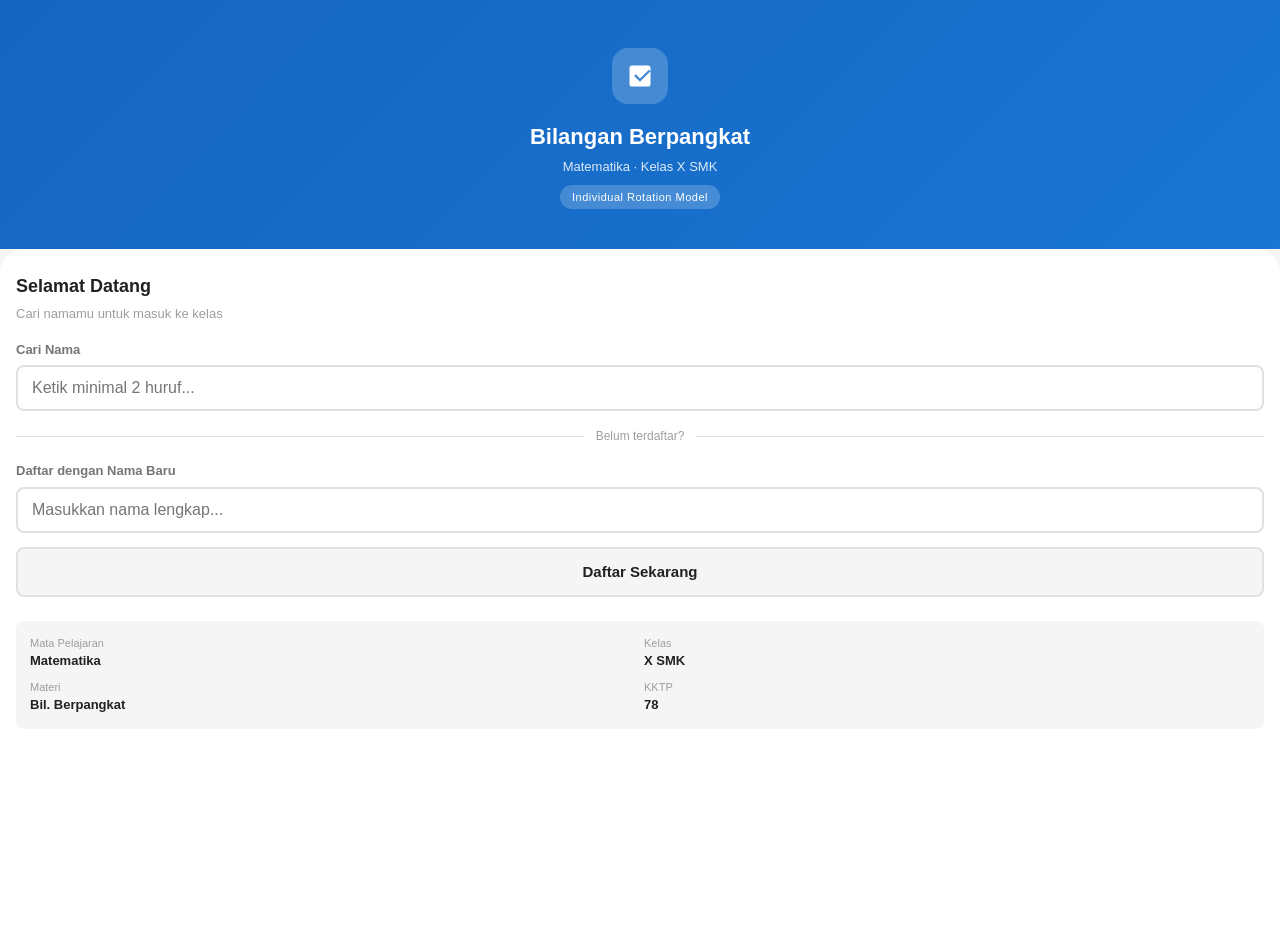
<file: lkpd.html>
<!DOCTYPE html>
<html lang="id">
<head>
  <meta charset="UTF-8">
  <meta name="viewport"
    content="width=device-width, initial-scale=1.0,
    viewport-fit=cover">
  <meta name="theme-color" content="#1565C0">
  <title>LKPD - Bilangan Berpangkat</title>
  <link rel="stylesheet" href="assets/css/style.css">
  <style>
    .lkpd-header {
      background: var(--white);
      border-bottom: 1px solid var(--border);
      padding: 12px 16px;
      position: sticky;
      top: 57px;
      z-index: 50;
    }
    .lkpd-badge-row {
      display: flex;
      gap: 6px;
      flex-wrap: wrap;
    }
    .kegiatan-card {
      background: var(--white);
      border: 1px solid var(--border);
      border-radius: var(--radius);
      padding: 16px;
      margin-bottom: 12px;
    }
    .kegiatan-title {
      font-size: 13px;
      font-weight: 700;
      color: var(--primary);
      text-transform: uppercase;
      letter-spacing: 0.5px;
      margin-bottom: 12px;
      padding-bottom: 8px;
      border-bottom: 2px solid var(--primary-light);
    }
    .isian-group {
      margin-bottom: 14px;
    }
    .isian-label {
      font-size: 14px;
      line-height: 1.6;
      margin-bottom: 6px;
    }
    .isian-input {
      width: 100%;
      padding: 10px 14px;
      border: 2px solid var(--border);
      border-radius: var(--radius-sm);
      font-size: 15px;
      font-family: var(--font);
      background: var(--white);
      -webkit-appearance: none;
    }
    .isian-input:focus {
      outline: none;
      border-color: var(--primary);
      box-shadow: 0 0 0 3px var(--primary-light);
    }
    .isian-inline {
      display: inline-block;
      width: 80px;
      padding: 6px 10px;
      border: 2px solid var(--border);
      border-radius: var(--radius-xs);
      font-size: 15px;
      text-align: center;
      font-family: var(--font);
      -webkit-appearance: none;
    }
    .isian-inline:focus {
      outline: none;
      border-color: var(--primary);
    }
    .tabel-isian {
      width: 100%;
      font-size: 13px;
      border-collapse: collapse;
      margin: 10px 0;
    }
    .tabel-isian th {
      background: var(--primary-light);
      color: var(--primary);
      padding: 8px;
      text-align: center;
      font-size: 12px;
    }
    .tabel-isian td {
      border: 1px solid var(--border);
      padding: 6px 8px;
      text-align: center;
    }
    .tabel-isian input {
      width: 100%;
      border: none;
      text-align: center;
      font-size: 14px;
      padding: 4px;
      font-family: var(--font);
      background: transparent;
    }
    .tabel-isian input:focus {
      outline: none;
      background: var(--primary-light);
    }
    .btn-submit-wrap {
      position: fixed;
      bottom: 0;
      left: 0;
      right: 0;
      padding: 12px 16px;
      padding-bottom: calc(12px + env(safe-area-inset-bottom));
      background: var(--white);
      border-top: 1px solid var(--border);
      z-index: 100;
      max-width: 480px;
      margin: 0 auto;
    }
  </style>
</head>
<body>

<div class="header">
  <div class="header-left">
    <div class="header-sub">LKPD Mandiri</div>
    <div class="header-title" id="headerP">-</div>
  </div>
  <button class="btn-back"
    onclick="konfirmasiKeluar()">
    Kembali
  </button>
</div>

<!-- INFO BAR -->
<div class="lkpd-header" id="lkpdInfo">
  <div class="lkpd-badge-row">
    <span class="badge badge-fill-primary" id="badgeP">-</span>
    <span class="badge" id="badgeLevel">-</span>
  </div>
</div>

<!-- KONTEN -->
<div class="container" id="konten" style="padding-bottom:80px">
  <div class="loading" style="margin-top:40px">
    <div class="spinner"></div>
    <div class="loading-text">Memuat LKPD...</div>
  </div>
</div>

<!-- TOMBOL SUBMIT -->
<div class="btn-submit-wrap" id="btnSubmitWrap" style="display:none">
  <button class="btn btn-primary" id="btnSubmit" onclick="submitLKPD()">
    Kumpulkan LKPD
  </button>
</div>

<script src="assets/js/config.js"></script>
<script src="assets/js/api.js"></script>
<script src="assets/js/main.js"></script>
<script>

if (!APP.requireLogin()) {};
const nama = APP.getSiswa();
const pertemuan = parseInt(APP.getPertemuan()) || 1;
const level = parseInt(APP.getLevel()) || 1;

const params = new URLSearchParams(window.location.search);
const sesiNo = params.get('sesi') || '1';

// ============================================
// DATA LKPD PER PERTEMUAN PER LEVEL
// ============================================

const LKPD = {

// ==========================================
// PERTEMUAN 1
// ==========================================

'1_1': { // P1, Level 1
  judul: 'LKPD Dasar - Pengertian Bilangan Berpangkat',
  kegiatan: [
    {
      nama: 'Kegiatan 1: Mengenal Perkalian Berulang',
      html: `
        <div class="isian-label">
          Lengkapi tabel berikut:
        </div>
        <div style="overflow-x:auto">
          <table class="tabel-isian">
            <tr>
              <th>Bentuk Perkalian</th>
              <th>Bentuk Pangkat</th>
              <th>Nilai</th>
            </tr>
            <tr>
              <td>2 &times; 2 &times; 2</td>
              <td>2<sup>3</sup></td>
              <td><input type="text" name="k1_1" placeholder="?"></td>
            </tr>
            <tr>
              <td>3 &times; 3 &times; 3 &times; 3</td>
              <td><input type="text" name="k1_2" placeholder="?"></td>
              <td><input type="text" name="k1_3" placeholder="?"></td>
            </tr>
            <tr>
              <td>5 &times; 5</td>
              <td><input type="text" name="k1_4" placeholder="?"></td>
              <td><input type="text" name="k1_5" placeholder="?"></td>
            </tr>
            <tr>
              <td>4 &times; 4 &times; 4</td>
              <td><input type="text" name="k1_6" placeholder="?"></td>
              <td><input type="text" name="k1_7" placeholder="?"></td>
            </tr>
          </table>
        </div>`
    },
    {
      nama: 'Kegiatan 2: Identifikasi Basis dan Eksponen',
      html: `
        <div class="isian-label">Tentukan basis dan eksponen:</div>
        ${['7<sup>4</sup>','9<sup>2</sup>','a<sup>5</sup>','2<sup>6</sup>']
          .map((b, i) => `
            <div style="display:flex;gap:8px;align-items:center;
              margin-bottom:8px;padding:8px;
              background:var(--bg);border-radius:var(--radius-xs)">
              <span style="min-width:50px;font-size:16px">${b}</span>
              <span class="text-xs">Basis:</span>
              <input type="text" class="isian-inline" name="k2_b${i}" placeholder="?">
              <span class="text-xs">Eksponen:</span>
              <input type="text" class="isian-inline" name="k2_e${i}" placeholder="?">
            </div>`).join('')}`
    },
    {
      nama: 'Kegiatan 3: Menghitung Nilai',
      html: `
        <div class="isian-label">Hitung dengan menjabarkan perkalian:</div>
        ${[
          ['2<sup>4</sup>', '2 &times; 2 &times; 2 &times; 2'],
          ['3<sup>3</sup>', '... &times; ... &times; ...'],
          ['5<sup>2</sup>', '... &times; ...'],
          ['(&minus;2)<sup>2</sup>', '... &times; ...']
        ].map((s, i) => `
          <div class="isian-group">
            <div class="isian-label">
              ${s[0]} = ${s[1]} =
              <input type="text" class="isian-inline" name="k3_${i}" placeholder="?">
            </div>
          </div>`).join('')}`
    },
    {
      nama: 'Kegiatan 4: Soal Kontekstual',
      html: `
        <div class="isian-label">
          Sebuah persegi memiliki panjang sisi 4 cm.
        </div>
        <div class="isian-group">
          <div class="isian-label">
            Tulis luas dalam bentuk berpangkat:
          </div>
          <input type="text" class="isian-input" name="k4_1"
            placeholder="Luas = ...">
        </div>
        <div class="isian-group">
          <div class="isian-label">
            Hitung nilai luasnya:
          </div>
          <input type="text" class="isian-input" name="k4_2"
            placeholder="Luas = ... cm2">
        </div>`
    },
    {
      nama: 'Kegiatan 5: Cek Pemahaman',
      html: generateSoalPGHTML('lkpd1a', [
        { soal: 'Bentuk berpangkat dari 6 &times; 6 &times; 6 &times; 6 &times; 6 adalah ...',
          opsi: ['5<sup>6</sup>','6<sup>5</sup>','30','6 &times; 5'] },
        { soal: 'Nilai dari 2<sup>3</sup> adalah ...',
          opsi: ['6','8','9','12'] },
        { soal: 'Eksponen dari 9<sup>4</sup> adalah ...',
          opsi: ['9','36','4','94'] }
      ])
    }
  ]
},

'1_2': { // P1, Level 2
  judul: 'LKPD Sedang - Pengertian Bilangan Berpangkat',
  kegiatan: [
    {
      nama: 'Kegiatan 1: Sederhanakan ke Bentuk Pangkat',
      html: `
        ${['5 &times; 5 &times; 5 &times; 5 &times; 5 &times; 5',
           'a &times; a &times; a',
           '(&minus;2) &times; (&minus;2) &times; (&minus;2)',
           '(1/2) &times; (1/2) &times; (1/2)']
          .map((s, i) => `
            <div class="isian-group">
              <div class="isian-label">${s} =</div>
              <input type="text" class="isian-input" name="k1_${i}" placeholder="Jawaban">
            </div>`).join('')}`
    },
    {
      nama: 'Kegiatan 2: Menghitung Nilai',
      html: `
        ${['2<sup>6</sup>','(&minus;3)<sup>4</sup>','(1/2)<sup>3</sup>','(&minus;1)<sup>5</sup>']
          .map((s, i) => `
            <div class="isian-group">
              <div class="isian-label">${s} =</div>
              <input type="text" class="isian-input" name="k2_${i}" placeholder="Jawaban">
            </div>`).join('')}`
    },
    {
      nama: 'Kegiatan 3: Perbandingan Nilai',
      html: `
        <div class="isian-label">Mana yang lebih besar? Hitung keduanya.</div>
        ${[['2<sup>5</sup>','5<sup>2</sup>'],['3<sup>3</sup>','3<sup>4</sup>'],['4<sup>2</sup>','2<sup>4</sup>']]
          .map((p, i) => `
            <div style="padding:12px;background:var(--bg);
              border-radius:var(--radius-sm);margin-bottom:8px">
              <div class="isian-label">${p[0]} atau ${p[1]} ?</div>
              <div style="display:flex;gap:8px;margin-bottom:6px">
                <div style="flex:1">
                  <div class="text-xs text-hint">${p[0]} =</div>
                  <input type="text" class="isian-input" name="k3_a${i}" placeholder="?">
                </div>
                <div style="flex:1">
                  <div class="text-xs text-hint">${p[1]} =</div>
                  <input type="text" class="isian-input" name="k3_b${i}" placeholder="?">
                </div>
              </div>
              <div class="text-xs">Yang lebih besar:</div>
              <input type="text" class="isian-input" name="k3_c${i}" placeholder="Jawaban">
            </div>`).join('')}`
    },
    {
      nama: 'Kegiatan 4: Soal Kontekstual',
      html: `
        <div class="isian-group">
          <div class="isian-label">
            Bak air berbentuk kubus dengan rusuk 3 dm. Berapa volumenya?
          </div>
          <input type="text" class="isian-input" name="k4_1"
            placeholder="Volume = ... dm3">
        </div>`
    },
    {
      nama: 'Kegiatan 5: Cek Pemahaman',
      html: generateSoalPGHTML('lkpd1b', [
        { soal: 'Nilai dari (&minus;2)<sup>4</sup> adalah ...',
          opsi: ['&minus;16','&minus;8','8','16'] },
        { soal: 'Jika a<sup>n</sup> = 125 dan a = 5, maka n = ...',
          opsi: ['2','3','4','5'] }
      ])
    }
  ]
},

'1_3': { // P1, Level 3
  judul: 'LKPD HOTS - Pengertian Bilangan Berpangkat',
  kegiatan: [
    {
      nama: 'Kegiatan 1: Analisis dan Perbandingan',
      html: `
        <div class="isian-group">
          <div class="isian-label">
            Tanpa menghitung, mana yang lebih besar: 2<sup>10</sup> atau 10<sup>2</sup>?<br>
            Jelaskan strategi berpikirmu!
          </div>
          <textarea class="isian-input" name="k1_1" rows="4"
            placeholder="Tulis penjelasanmu..."></textarea>
        </div>
        <div class="isian-group">
          <div class="isian-label">
            Apakah (&minus;a)<sup>2</sup> selalu sama dengan a<sup>2</sup>?
            Buktikan dengan 2 contoh!
          </div>
          <textarea class="isian-input" name="k1_2" rows="4"
            placeholder="Tulis pembuktianmu..."></textarea>
        </div>`
    },
    {
      nama: 'Kegiatan 2: Pola Bilangan Berpangkat',
      html: `
        <div class="isian-label">
          Tanpa menghitung, tentukan angka satuan dari 2<sup>10</sup>.
          <br>Petunjuk: perhatikan pola angka satuan 2<sup>1</sup>, 2<sup>2</sup>, 2<sup>3</sup>, ...
        </div>
        <textarea class="isian-input" name="k2_1" rows="4"
          placeholder="Tulis pola dan jawabanmu..."></textarea>`
    },
    {
      nama: 'Kegiatan 3: Pemodelan Kontekstual',
      html: `
        <div class="isian-label">
          Bakteri berkembang biak 2 kali lipat setiap jam. Awalnya ada 1 bakteri.
        </div>
        <div style="overflow-x:auto">
          <table class="tabel-isian">
            <tr><th>Jam ke-</th><th>Jumlah</th><th>Bentuk Pangkat</th></tr>
            ${[0,1,2,3,4,5].map(j => `
              <tr>
                <td>${j}</td>
                <td><input type="text" name="k3_j${j}" placeholder="?"></td>
                <td><input type="text" name="k3_p${j}" placeholder="?"></td>
              </tr>`).join('')}
          </table>
        </div>
        <div class="isian-group mt-8">
          <div class="isian-label">Berapa bakteri setelah 10 jam?</div>
          <input type="text" class="isian-input" name="k3_10" placeholder="Jawaban">
        </div>
        <div class="isian-group">
          <div class="isian-label">Rumus jumlah bakteri setelah n jam jika awalnya ada 5 bakteri:</div>
          <input type="text" class="isian-input" name="k3_rumus" placeholder="Jumlah = ...">
        </div>`
    },
    {
      nama: 'Kegiatan 4: Tantangan',
      html: `
        <div class="isian-label">
          Buktikan bahwa a<sup>m</sup> &times; a<sup>n</sup> = a<sup>m+n</sup>
          menggunakan definisi perkalian berulang!
        </div>
        <textarea class="isian-input" name="k4_1" rows="6"
          placeholder="Tulis pembuktianmu step by step..."></textarea>`
    }
  ]
},

// ==========================================
// PERTEMUAN 2
// ==========================================

'2_1': {
  judul: 'LKPD Dasar - Sifat-Sifat Bilangan Berpangkat',
  kegiatan: [
    {
      nama: 'Kegiatan 1: Sifat Perkalian',
      html: `
        <div class="formula" style="font-size:13px;margin-bottom:12px">
          Sifat 1: a<sup>m</sup> &times; a<sup>n</sup> = a<sup>m+n</sup>
        </div>
        ${[
          ['2<sup>3</sup> &times; 2<sup>4</sup>','2','3+4','7'],
          ['a<sup>2</sup> &times; a<sup>5</sup>','a','',''],
          ['x<sup>3</sup> &times; x &times; x<sup>2</sup>','x','',''],
          ['3<sup>2</sup> &times; 3<sup>3</sup>','3','','']
        ].map((s, i) => `
          <div style="padding:8px;background:var(--bg);
            border-radius:var(--radius-xs);margin-bottom:6px;
            display:flex;gap:6px;align-items:center;flex-wrap:wrap;
            font-size:14px">
            <span>${s[0]} = ${s[1]}<sup>(</sup></span>
            <input type="text" class="isian-inline" style="width:50px"
              name="k1_e${i}" placeholder="?" ${i===0?`value="${s[2]}"`:''}>
            <span><sup>)</sup> =</span>
            <input type="text" class="isian-inline" style="width:50px"
              name="k1_v${i}" placeholder="?" ${i===0?`value="${s[1]}^${s[3]}"`:''}>
          </div>`).join('')}`
    },
    {
      nama: 'Kegiatan 2: Sifat Pembagian',
      html: `
        <div class="formula" style="font-size:13px;margin-bottom:12px">
          Sifat 2: a<sup>m</sup> &divide; a<sup>n</sup> = a<sup>m&minus;n</sup>
        </div>
        ${['3<sup>7</sup> &divide; 3<sup>2</sup>',
           'b<sup>8</sup> &divide; b<sup>3</sup>',
           'y<sup>5</sup> &divide; y',
           'a<sup>9</sup> &divide; a<sup>5</sup>']
          .map((s, i) => `
            <div class="isian-group">
              <div class="isian-label">${s} =</div>
              <input type="text" class="isian-input" name="k2_${i}" placeholder="Jawaban">
            </div>`).join('')}`
    },
    {
      nama: 'Kegiatan 3: Identifikasi Sifat',
      html: `
        <div class="isian-label">Tuliskan sifat yang digunakan (1 atau 2):</div>
        ${[
          '5<sup>2</sup> &times; 5<sup>3</sup> = 5<sup>5</sup>',
          '4<sup>6</sup> &divide; 4<sup>2</sup> = 4<sup>4</sup>',
          'm<sup>4</sup> &times; m<sup>7</sup> = m<sup>11</sup>'
        ].map((s, i) => `
          <div style="display:flex;gap:8px;align-items:center;
            margin-bottom:8px;padding:8px;background:var(--bg);
            border-radius:var(--radius-xs)">
            <span style="flex:1;font-size:14px">${s}</span>
            <span class="text-xs">Sifat ke-</span>
            <input type="text" class="isian-inline" style="width:50px"
              name="k3_${i}" placeholder="?">
          </div>`).join('')}`
    },
    {
      nama: 'Kegiatan 4: Cek Pemahaman',
      html: generateSoalPGHTML('lkpd2a', [
        { soal: 'Hasil dari a<sup>3</sup> &times; a<sup>6</sup> adalah ...',
          opsi: ['a<sup>9</sup>','a<sup>18</sup>','2a<sup>9</sup>','a<sup>2</sup>'] },
        { soal: 'Jika a<sup>m</sup> &times; a<sup>3</sup> = a<sup>7</sup>, maka m = ...',
          opsi: ['3','4','7','10'] }
      ])
    }
  ]
},

'2_2': {
  judul: 'LKPD Sedang - Sifat-Sifat Bilangan Berpangkat',
  kegiatan: [
    {
      nama: 'Kegiatan 1: Sifat Pangkat dari Pangkat',
      html: `
        ${['(2<sup>3</sup>)<sup>4</sup>','(x<sup>2</sup>)<sup>5</sup>',
           '(a<sup>4</sup>)<sup>3</sup>','(3<sup>2</sup>)<sup>3</sup>']
          .map((s, i) => `
            <div class="isian-group">
              <div class="isian-label">${s} =</div>
              <input type="text" class="isian-input" name="k1_${i}" placeholder="Jawaban">
            </div>`).join('')}`
    },
    {
      nama: 'Kegiatan 2: Sifat Pangkat Perkalian dan Pembagian',
      html: `
        ${['(2x)<sup>3</sup>','(3a)<sup>2</sup>','(x/y)<sup>3</sup>','(2/3)<sup>2</sup>']
          .map((s, i) => `
            <div class="isian-group">
              <div class="isian-label">${s} =</div>
              <input type="text" class="isian-input" name="k2_${i}" placeholder="Jawaban">
            </div>`).join('')}`
    },
    {
      nama: 'Kegiatan 3: Kombinasi Sifat',
      html: `
        ${['a<sup>3</sup> &times; a<sup>2</sup> &divide; a',
           '(2a<sup>2</sup>)<sup>3</sup> &times; a',
           '(a<sup>2</sup>)<sup>3</sup> &times; (a<sup>3</sup>)<sup>2</sup>']
          .map((s, i) => `
            <div class="isian-group">
              <div class="isian-label">Sederhanakan: ${s}</div>
              <input type="text" class="isian-input" name="k3_${i}" placeholder="Jawaban">
            </div>`).join('')}`
    },
    {
      nama: 'Kegiatan 4: Soal Kontekstual',
      html: `
        <div class="isian-group">
          <div class="isian-label">
            Luas kebun persegi = (3<sup>2</sup>)<sup>2</sup> m<sup>2</sup>. Berapa luas sebenarnya?
          </div>
          <input type="text" class="isian-input" name="k4_1" placeholder="Jawaban">
        </div>
        <div class="isian-group">
          <div class="isian-label">
            Balok: panjang 2<sup>3</sup> cm, lebar 2<sup>2</sup> cm, tinggi 2 cm. Berapa volumenya?
          </div>
          <input type="text" class="isian-input" name="k4_2" placeholder="Jawaban">
        </div>`
    }
  ]
},

'2_3': {
  judul: 'LKPD HOTS - Sifat-Sifat Bilangan Berpangkat',
  kegiatan: [
    {
      nama: 'Kegiatan 1: Penyederhanaan Kompleks',
      html: `
        ${[
          '(a<sup>2</sup>b<sup>3</sup>)<sup>4</sup> &times; (ab<sup>2</sup>)<sup>&minus;1</sup>',
          '(2x<sup>2</sup>y)<sup>3</sup> &divide; (4xy<sup>2</sup>)<sup>2</sup>',
          '[(a<sup>3</sup>)<sup>2</sup>]<sup>4</sup> &divide; (a<sup>2</sup>)<sup>5</sup>'
        ].map((s, i) => `
          <div class="isian-group">
            <div class="isian-label">Sederhanakan: ${s}</div>
            <textarea class="isian-input" name="k1_${i}" rows="3"
              placeholder="Tulis langkah penyelesaianmu..."></textarea>
          </div>`).join('')}`
    },
    {
      nama: 'Kegiatan 2: Pembuktian',
      html: `
        <div class="isian-group">
          <div class="isian-label">
            Buktikan bahwa (a<sup>m</sup>)<sup>n</sup> = (a<sup>n</sup>)<sup>m</sup>
          </div>
          <textarea class="isian-input" name="k2_1" rows="4"
            placeholder="Tulis pembuktianmu..."></textarea>
        </div>`
    },
    {
      nama: 'Kegiatan 3: Analisis Kesalahan',
      html: `
        <div class="isian-group">
          <div class="isian-label">
            Seorang siswa menulis: 2<sup>3</sup> &times; 3<sup>3</sup> = 6<sup>6</sup>.
            Apakah benar? Jelaskan!
          </div>
          <textarea class="isian-input" name="k3_1" rows="3"
            placeholder="Analisismu..."></textarea>
        </div>`
    },
    {
      nama: 'Kegiatan 4: Soal Olimpiade',
      html: `
        <div class="isian-group">
          <div class="isian-label">
            Jika 2<sup>n</sup> &times; 4<sup>n</sup> = 8<sup>6</sup>, tentukan nilai n!
          </div>
          <textarea class="isian-input" name="k4_1" rows="4"
            placeholder="Tulis langkah penyelesaianmu..."></textarea>
        </div>`
    }
  ]
},

// ==========================================
// PERTEMUAN 3
// ==========================================

'3_1': {
  judul: 'LKPD Dasar - Pangkat Nol dan Pangkat Negatif',
  kegiatan: [
    {
      nama: 'Kegiatan 1: Memahami Pangkat Nol',
      html: `
        <div class="isian-label">Lengkapi pola berikut:</div>
        <div style="overflow-x:auto">
          <table class="tabel-isian">
            <tr><th>Bentuk</th><th>Nilai</th><th>Pola</th></tr>
            <tr><td>3<sup>4</sup></td><td>81</td><td></td></tr>
            <tr><td>3<sup>3</sup></td><td>27</td><td>&divide;3</td></tr>
            <tr><td>3<sup>2</sup></td><td>9</td><td>&divide;3</td></tr>
            <tr><td>3<sup>1</sup></td><td>3</td><td>&divide;3</td></tr>
            <tr><td>3<sup>0</sup></td><td><input type="text" name="k1_1" placeholder="?"></td><td>&divide;3</td></tr>
          </table>
        </div>
        <div class="isian-group mt-8">
          <div class="isian-label">Kesimpulan: a<sup>0</sup> = </div>
          <input type="text" class="isian-inline" name="k1_2" placeholder="?">
        </div>`
    },
    {
      nama: 'Kegiatan 2: Menghitung Pangkat Nol',
      html: `
        ${['3<sup>0</sup>','7<sup>0</sup>','(&minus;5)<sup>0</sup>','100<sup>0</sup>','(1/2)<sup>0</sup>']
          .map((s, i) => `
            <div style="display:flex;gap:8px;align-items:center;
              margin-bottom:6px;font-size:14px">
              <span style="min-width:80px">${s} =</span>
              <input type="text" class="isian-inline" name="k2_${i}" placeholder="?">
            </div>`).join('')}`
    },
    {
      nama: 'Kegiatan 3: Pangkat Negatif',
      html: `
        <div class="isian-label">Ubah ke bentuk pecahan:</div>
        ${['2<sup>&minus;3</sup>','5<sup>&minus;2</sup>','10<sup>&minus;1</sup>','3<sup>&minus;4</sup>']
          .map((s, i) => `
            <div class="isian-group">
              <div class="isian-label">${s} = 1/... = </div>
              <input type="text" class="isian-input" name="k3_${i}" placeholder="Jawaban">
            </div>`).join('')}`
    },
    {
      nama: 'Kegiatan 4: Cek Pemahaman',
      html: generateSoalPGHTML('lkpd3a', [
        { soal: 'Nilai dari 6<sup>0</sup> adalah ...',
          opsi: ['0','1','6','60'] },
        { soal: 'Nilai dari 2<sup>&minus;4</sup> adalah ...',
          opsi: ['&minus;8','&minus;16','1/8','1/16'] },
        { soal: 'Bentuk pecahan dari 7<sup>&minus;2</sup> adalah ...',
          opsi: ['1/14','1/49','&minus;49','&minus;14'] }
      ])
    }
  ]
},

'3_2': {
  judul: 'LKPD Sedang - Pangkat Nol dan Pangkat Negatif',
  kegiatan: [
    {
      nama: 'Kegiatan 1: Sederhanakan dengan Pangkat Nol',
      html: `
        ${['a<sup>0</sup> &times; a<sup>3</sup>',
           'x<sup>3</sup> &divide; x<sup>3</sup>',
           '3<sup>0</sup> &times; 4<sup>0</sup> &times; 5']
          .map((s, i) => `
            <div class="isian-group">
              <div class="isian-label">${s} =</div>
              <input type="text" class="isian-input" name="k1_${i}" placeholder="Jawaban">
            </div>`).join('')}`
    },
    {
      nama: 'Kegiatan 2: Ubah ke Bentuk Positif',
      html: `
        ${['a<sup>&minus;3</sup>','3x<sup>&minus;2</sup>',
           '4a<sup>&minus;1</sup>b<sup>&minus;2</sup>','(2x)<sup>&minus;3</sup>']
          .map((s, i) => `
            <div class="isian-group">
              <div class="isian-label">${s} =</div>
              <input type="text" class="isian-input" name="k2_${i}" placeholder="Jawaban">
            </div>`).join('')}`
    },
    {
      nama: 'Kegiatan 3: Sederhanakan Lengkap',
      html: `
        ${['b<sup>&minus;2</sup> &times; b<sup>5</sup>',
           '(2a<sup>&minus;1</sup>)<sup>2</sup>',
           'a<sup>&minus;2</sup> &times; (a<sup>3</sup>)<sup>2</sup>']
          .map((s, i) => `
            <div class="isian-group">
              <div class="isian-label">${s} =</div>
              <input type="text" class="isian-input" name="k3_${i}" placeholder="Jawaban">
            </div>`).join('')}`
    },
    {
      nama: 'Kegiatan 4: Soal Kontekstual',
      html: `
        <div class="isian-group">
          <div class="isian-label">
            Massa virus = 10<sup>&minus;6</sup> gram.
            Jika ada 10<sup>3</sup> virus, berapa total massanya?
            Nyatakan dalam bentuk berpangkat!
          </div>
          <input type="text" class="isian-input" name="k4_1"
            placeholder="Total massa = ...">
        </div>`
    }
  ]
},

'3_3': {
  judul: 'LKPD HOTS - Pangkat Nol dan Pangkat Negatif',
  kegiatan: [
    {
      nama: 'Kegiatan 1: Penyederhanaan Kompleks',
      html: `
        ${[
          '(a<sup>&minus;2</sup>b<sup>3</sup>)<sup>&minus;1</sup> &times; (a<sup>3</sup>b<sup>&minus;2</sup>)<sup>2</sup>',
          '(2<sup>&minus;1</sup> + 3<sup>&minus;1</sup>)<sup>2</sup>'
        ].map((s, i) => `
          <div class="isian-group">
            <div class="isian-label">Sederhanakan: ${s}</div>
            <textarea class="isian-input" name="k1_${i}" rows="3"
              placeholder="Tulis langkah penyelesaianmu..."></textarea>
          </div>`).join('')}`
    },
    {
      nama: 'Kegiatan 2: Pembuktian',
      html: `
        <div class="isian-group">
          <div class="isian-label">
            Buktikan bahwa (a/b)<sup>&minus;n</sup> = (b/a)<sup>n</sup>
          </div>
          <textarea class="isian-input" name="k2_1" rows="4"
            placeholder="Tulis pembuktianmu..."></textarea>
        </div>`
    },
    {
      nama: 'Kegiatan 3: Penerapan Tinggi',
      html: `
        <div class="isian-group">
          <div class="isian-label">
            Jika 2<sup>x</sup> = 8 dan 3<sup>y</sup> = 1/9, tentukan nilai x + y!
          </div>
          <textarea class="isian-input" name="k3_1" rows="4"
            placeholder="Tulis langkah penyelesaianmu..."></textarea>
        </div>`
    },
    {
      nama: 'Kegiatan 4: Evaluasi',
      html: `
        <div class="isian-group">
          <div class="isian-label">
            Jelaskan mengapa 0<sup>0</sup> tidak terdefinisi!
            Gunakan minimal 2 cara berbeda.
          </div>
          <textarea class="isian-input" name="k4_1" rows="5"
            placeholder="Tulis penjelasanmu..."></textarea>
        </div>`
    }
  ]
}

}; // end LKPD

// ============================================
// GENERATE SOAL PG
// ============================================

function generateSoalPGHTML(prefix, soalArr) {
  return soalArr.map((s, i) => `
    <div style="padding:12px;background:var(--bg);
      border-radius:var(--radius-sm);margin-bottom:8px">
      <div class="text-sm mb-8">${i+1}. ${s.soal}</div>
      <div>
        ${s.opsi.map((o, j) => {
          const h = ['A','B','C','D'][j];
          return `
            <label style="display:flex;gap:8px;
              align-items:center;padding:6px 0;
              font-size:14px;cursor:pointer">
              <input type="radio" name="${prefix}_${i}" value="${h}">
              <span>${h}. ${o}</span>
            </label>`;
        }).join('')}
      </div>
    </div>`).join('');
}

// ============================================
// INIT
// ============================================

window.onload = function() {
  document.getElementById('headerP').textContent =
    `Pertemuan ${pertemuan}`;

  const key = `${pertemuan}_${level}`;
  const lkpd = LKPD[key];

  const lv = CONFIG.LEVEL[level];
  document.getElementById('badgeP').textContent = `P${pertemuan}`;
  document.getElementById('badgeLevel').textContent =
    `Level ${level} - ${lv?.nama || ''}`;
  document.getElementById('badgeLevel').style.background =
    `${lv?.warna}15`;
  document.getElementById('badgeLevel').style.color = lv?.warna;

  if (!lkpd) {
    document.getElementById('konten').innerHTML = `
      <div class="alert alert-error" style="margin-top:12px">
        <div class="alert-icon">!</div>
        <div>LKPD tidak ditemukan untuk Level ${level} Pertemuan ${pertemuan}</div>
      </div>`;
    return;
  }

  document.getElementById('konten').innerHTML = `
    <div class="alert alert-info" style="margin-top:12px">
      <div class="alert-icon">i</div>
      <div>
        <strong>${lkpd.judul}</strong><br>
        <span class="text-xs">
          Kerjakan secara mandiri. Isi semua kolom jawaban.
        </span>
      </div>
    </div>
    ${lkpd.kegiatan.map(k => `
      <div class="kegiatan-card">
        <div class="kegiatan-title">${k.nama}</div>
        ${k.html}
      </div>`).join('')}
    <div style="height:60px"></div>`;

  document.getElementById('btnSubmitWrap').style.display = 'block';
};

// ============================================
// SUBMIT LKPD
// ============================================

async function submitLKPD() {
  // Kumpulkan semua jawaban
  const inputs = document.querySelectorAll(
    '#konten input, #konten textarea, #konten select');
  const jawaban = {};
  inputs.forEach(inp => {
    if (inp.name) {
      if (inp.type === 'radio') {
        if (inp.checked) jawaban[inp.name] = inp.value;
      } else {
        jawaban[inp.name] = inp.value;
      }
    }
  });

  // Cek minimal ada jawaban
  const terisi = Object.values(jawaban).filter(v => v).length;
  if (terisi === 0) {
    APP.showToast('Isi minimal 1 jawaban terlebih dahulu', 'error');
    return;
  }

  const btn = document.getElementById('btnSubmit');
  btn.disabled = true;
  btn.textContent = 'Menyimpan...';

  const res = await API.simpanLKPD(
    nama, pertemuan, level, jawaban);

  if (res.status === 'success') {
    APP.showToast('LKPD berhasil disimpan');
    setTimeout(() => APP.goTo('dashboard.html'), 1000);
  } else {
    APP.showToast(res.message || 'Gagal menyimpan', 'error');
    btn.disabled = false;
    btn.textContent = 'Kumpulkan LKPD';
  }
}

function konfirmasiKeluar() {
  const inputs = document.querySelectorAll(
    '#konten input, #konten textarea');
  let adaIsi = false;
  inputs.forEach(i => { if (i.value) adaIsi = true; });

  if (adaIsi) {
    if (!confirm('Jawaban belum disimpan. Yakin keluar?')) return;
  }
  APP.goTo('dashboard.html');
}

</script>
</body>
</html>
</file>
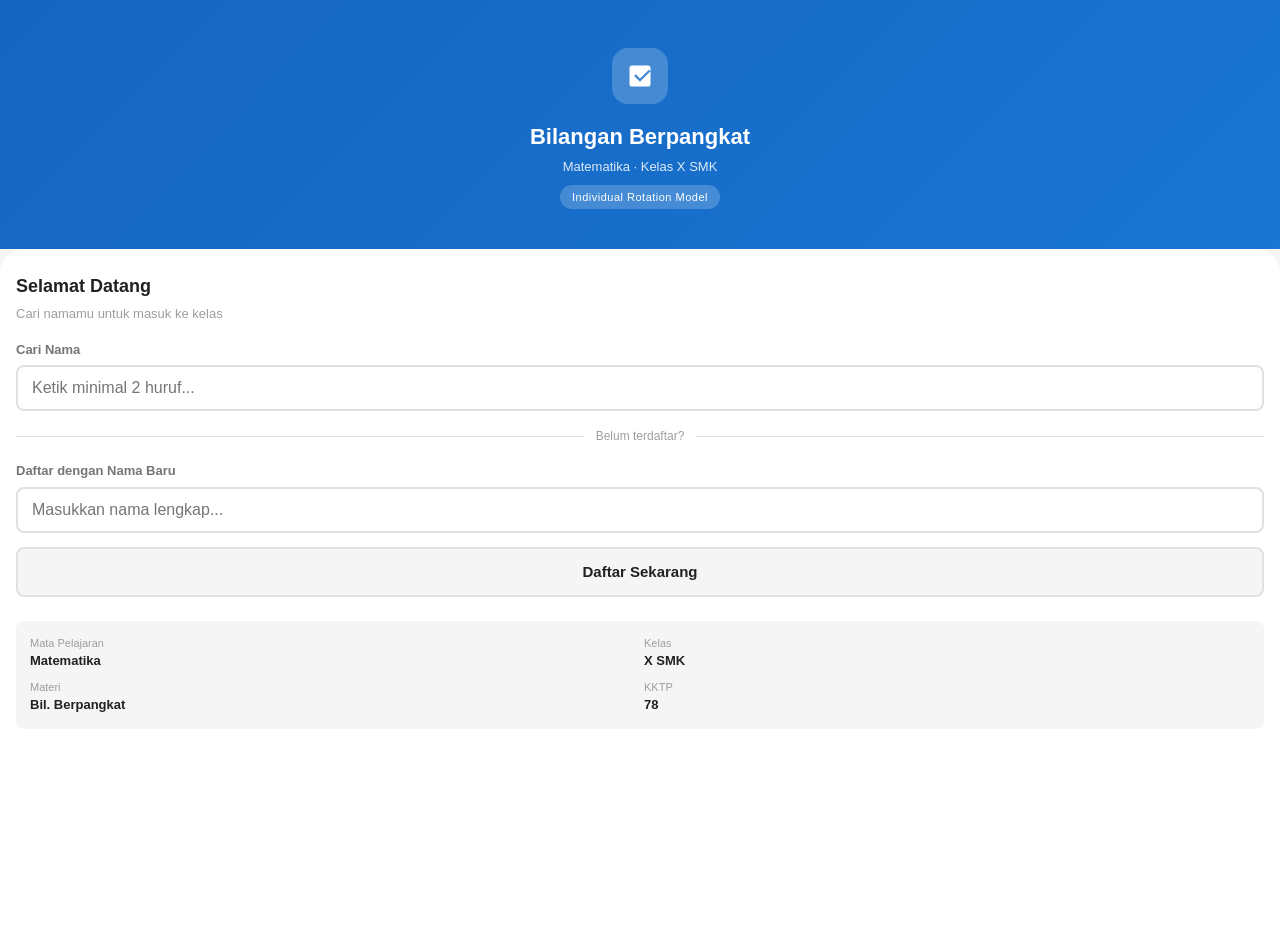
<file: materi.html>
<!DOCTYPE html>
<html lang="id">
<head>
  <meta charset="UTF-8">
  <meta name="viewport"
    content="width=device-width, initial-scale=1.0,
    viewport-fit=cover">
  <meta name="theme-color" content="#1565C0">
  <title>Materi - Bilangan Berpangkat</title>
  <link rel="stylesheet" href="assets/css/style.css">
  <style>
    .tab-bar {
      display: flex;
      background: var(--white);
      border-bottom: 2px solid var(--border);
      position: sticky;
      top: 57px;
      z-index: 50;
      overflow-x: auto;
      -webkit-overflow-scrolling: touch;
    }
    .tab-item {
      flex: 1;
      min-width: 80px;
      padding: 12px 8px;
      text-align: center;
      font-size: 12px;
      font-weight: 600;
      color: var(--text-hint);
      border-bottom: 3px solid transparent;
      cursor: pointer;
      white-space: nowrap;
      transition: all 0.2s;
      background: none;
      border-top: none;
      border-left: none;
      border-right: none;
      font-family: var(--font);
    }
    .tab-item.active {
      color: var(--primary);
      border-bottom-color: var(--primary);
    }
    .tab-item:active {
      background: var(--primary-light);
    }
    .tab-content {
      display: none;
    }
    .tab-content.active {
      display: block;
    }
    .example-box {
      background: #F5F7FF;
      border: 1px solid #C5CAE9;
      border-radius: var(--radius-sm);
      padding: 14px;
      margin: 10px 0;
      font-size: 14px;
      line-height: 1.8;
    }
    .example-label {
      font-size: 11px;
      font-weight: 700;
      color: #3949AB;
      text-transform: uppercase;
      letter-spacing: 0.5px;
      margin-bottom: 6px;
    }
    .table-compact {
      width: 100%;
      font-size: 13px;
      border-collapse: collapse;
      margin: 10px 0;
    }
    .table-compact th {
      background: var(--primary-light);
      color: var(--primary);
      padding: 8px 10px;
      text-align: center;
      font-size: 12px;
    }
    .table-compact td {
      border: 1px solid var(--border);
      padding: 8px 10px;
      text-align: center;
    }
    .step-list {
      counter-reset: step;
      list-style: none;
      padding: 0;
    }
    .step-list li {
      counter-increment: step;
      padding: 10px 10px 10px 40px;
      position: relative;
      font-size: 14px;
      line-height: 1.6;
      border-bottom: 1px solid #f0f0f0;
    }
    .step-list li::before {
      content: counter(step);
      position: absolute;
      left: 0;
      top: 10px;
      width: 26px;
      height: 26px;
      background: var(--primary);
      color: white;
      border-radius: 50%;
      font-size: 12px;
      font-weight: 700;
      display: flex;
      align-items: center;
      justify-content: center;
    }
    .kuis-box {
      border: 2px solid var(--primary);
      border-radius: var(--radius);
      padding: 16px;
      margin: 16px 0;
    }
    .kuis-title {
      font-size: 13px;
      font-weight: 700;
      color: var(--primary);
      text-transform: uppercase;
      letter-spacing: 0.5px;
      margin-bottom: 12px;
    }
    .kuis-feedback {
      padding: 10px 14px;
      border-radius: var(--radius-xs);
      font-size: 13px;
      margin-top: 8px;
      display: none;
      line-height: 1.5;
    }
    .kuis-feedback.show { display: block; }
    .kuis-feedback.benar {
      background: var(--success-light);
      color: var(--success);
    }
    .kuis-feedback.salah {
      background: var(--error-light);
      color: var(--error);
    }
    .btn-selesai-sesi {
      position: fixed;
      bottom: 0;
      left: 0;
      right: 0;
      padding: 12px 16px;
      padding-bottom: calc(12px + env(safe-area-inset-bottom));
      background: var(--white);
      border-top: 1px solid var(--border);
      z-index: 100;
      max-width: 480px;
      margin: 0 auto;
    }
  </style>
</head>
<body>

<div class="header">
  <div class="header-left">
    <div class="header-sub">Stasiun Online</div>
    <div class="header-title" id="headerP">-</div>
  </div>
  <button class="btn-back"
    onclick="APP.goTo('dashboard.html')">
    Kembali
  </button>
</div>

<!-- TAB BAR -->
<div class="tab-bar" id="tabBar">
  <button class="tab-item active" onclick="switchTab(0)">
    Materi
  </button>
  <button class="tab-item" onclick="switchTab(1)">
    Interaktif
  </button>
  <button class="tab-item" onclick="switchTab(2)">
    Kuis
  </button>
</div>

<!-- KONTEN -->
<div class="container" id="konten" style="padding-bottom:80px">
  <div class="loading" style="margin-top:40px">
    <div class="spinner"></div>
    <div class="loading-text">Memuat materi...</div>
  </div>
</div>

<!-- TOMBOL SELESAI -->
<div class="btn-selesai-sesi" id="btnSelesaiWrap" 
  style="display:none">
  <button class="btn btn-success" onclick="selesaiSesi()">
    Tandai Sesi Online Selesai
  </button>
</div>

<script src="assets/js/config.js"></script>
<script src="assets/js/api.js"></script>
<script src="assets/js/main.js"></script>
<script>

if (!APP.requireLogin()) {};
const nama = APP.getSiswa();
const pertemuan = parseInt(APP.getPertemuan()) || 1;
const level = parseInt(APP.getLevel()) || 1;

const params = new URLSearchParams(window.location.search);
const sesiNo = params.get('sesi') || '1';

// ============================================
// 1. DATA KUIS - HARUS DEKLARASI DULUAN
// ============================================

const KUIS = {
  1: [
    { soal: 'Bentuk berpangkat dari 4 &times; 4 &times; 4 &times; 4 adalah ...',
      opsi: ['4 &times; 4','4<sup>4</sup>','4 + 4','44'],
      kunci: 1, feedback_b: 'Perkalian berulang 4 sebanyak 4 kali = 4 pangkat 4.',
      feedback_s: 'Hitung berapa kali angka 4 muncul dalam perkalian.' },
    { soal: 'Nilai dari 2<sup>5</sup> adalah ...',
      opsi: ['10','16','32','64'],
      kunci: 2, feedback_b: '2 pangkat 5 = 2&times;2&times;2&times;2&times;2 = 32.',
      feedback_s: 'Kalikan 2 sebanyak 5 kali: 2&times;2&times;2&times;2&times;2.' },
    { soal: 'Eksponen dari 9<sup>3</sup> adalah ...',
      opsi: ['3','9','27','93'],
      kunci: 0, feedback_b: 'Pada a pangkat n, eksponen adalah angka di atas yaitu 3.',
      feedback_s: 'Eksponen adalah angka kecil di atas (pangkat).' },
    { soal: 'Nilai dari (&minus;3)<sup>2</sup> adalah ...',
      opsi: ['&minus;9','&minus;6','6','9'],
      kunci: 3, feedback_b: 'Negatif dikali negatif = positif. (&minus;3)&times;(&minus;3) = 9.',
      feedback_s: 'Ingat: negatif dikali negatif hasilnya positif.' },
    { soal: 'Luas persegi sisi 7 cm dalam bentuk berpangkat adalah ...',
      opsi: ['7 &times; 2','2<sup>7</sup>','7<sup>2</sup>','14'],
      kunci: 2, feedback_b: 'Luas persegi = sisi pangkat 2 = 7 pangkat 2.',
      feedback_s: 'Luas persegi = sisi &times; sisi = sisi pangkat 2.' }
  ],
  2: [
    { soal: 'Hasil dari a<sup>4</sup> &times; a<sup>6</sup> adalah ...',
      opsi: ['a<sup>10</sup>','a<sup>24</sup>','2a<sup>10</sup>','a<sup>2</sup>'],
      kunci: 0, feedback_b: 'Sifat 1: eksponen dijumlahkan. 4+6 = 10.',
      feedback_s: 'Gunakan Sifat 1: a pangkat m dikali a pangkat n = a pangkat m+n.' },
    { soal: 'Hasil dari x<sup>7</sup> &divide; x<sup>3</sup> adalah ...',
      opsi: ['x<sup>4</sup>','x<sup>10</sup>','x<sup>21</sup>','x<sup>3</sup>'],
      kunci: 0, feedback_b: 'Sifat 2: eksponen dikurangkan. 7&minus;3 = 4.',
      feedback_s: 'Gunakan Sifat 2: eksponen dikurangkan.' },
    { soal: 'Hasil dari (a<sup>3</sup>)<sup>4</sup> adalah ...',
      opsi: ['a<sup>7</sup>','a<sup>12</sup>','4a<sup>3</sup>','a<sup>34</sup>'],
      kunci: 1, feedback_b: 'Sifat 3: eksponen dikalikan. 3&times;4 = 12.',
      feedback_s: 'Gunakan Sifat 3: eksponen dikalikan.' },
    { soal: 'Hasil dari (3x)<sup>2</sup> adalah ...',
      opsi: ['3x<sup>2</sup>','6x<sup>2</sup>','9x<sup>2</sup>','9x'],
      kunci: 2, feedback_b: 'Sifat 4: (3x) pangkat 2 = 9 dikali x pangkat 2.',
      feedback_s: 'Gunakan Sifat 4: semua faktor dipangkatkan.' },
    { soal: 'Bentuk sederhana dari a<sup>2</sup> &times; a<sup>3</sup> &divide; a adalah ...',
      opsi: ['a<sup>4</sup>','a<sup>6</sup>','a<sup>5</sup>','a'],
      kunci: 0, feedback_b: 'a pangkat 2+3&minus;1 = a pangkat 4.',
      feedback_s: 'Gunakan sifat 1 dan 2 berurutan: 2+3&minus;1 = 4.' }
  ],
  3: [
    { soal: 'Nilai dari 8<sup>0</sup> adalah ...',
      opsi: ['0','1','8','80'],
      kunci: 1, feedback_b: 'Setiap bilangan bukan nol berpangkat 0 hasilnya 1.',
      feedback_s: 'Ingat: a pangkat 0 = 1 untuk semua a bukan nol.' },
    { soal: 'Nilai dari 3<sup>&minus;3</sup> adalah ...',
      opsi: ['&minus;27','&minus;9','1/9','1/27'],
      kunci: 3, feedback_b: '3 pangkat minus 3 = 1 per 3 pangkat 3 = 1/27.',
      feedback_s: 'Gunakan rumus: a pangkat minus n = 1 per a pangkat n.' },
    { soal: 'Bentuk positif dari 2x<sup>&minus;3</sup> adalah ...',
      opsi: ['2/x<sup>3</sup>','&minus;2x<sup>3</sup>','x<sup>3</sup>/2','2x<sup>3</sup>'],
      kunci: 0, feedback_b: 'Hanya x yang berpangkat negatif, jadi 2 dikali 1 per x pangkat 3.',
      feedback_s: 'Hanya x yang berpangkat negatif, bukan angka 2.' },
    { soal: 'Hasil dari a<sup>&minus;2</sup> &times; a<sup>6</sup> adalah ...',
      opsi: ['a<sup>&minus;12</sup>','a<sup>4</sup>','a<sup>8</sup>','a<sup>&minus;4</sup>'],
      kunci: 1, feedback_b: 'Sifat 1: &minus;2 + 6 = 4. Jadi a pangkat 4.',
      feedback_s: 'Gunakan Sifat 1: eksponen dijumlahkan. &minus;2 + 6 = 4.' },
    { soal: 'Hasil dari (3a<sup>&minus;1</sup>)<sup>2</sup> adalah ...',
      opsi: ['9a<sup>2</sup>','9/a<sup>2</sup>','6/a<sup>2</sup>','6a<sup>2</sup>'],
      kunci: 1, feedback_b: '3 pangkat 2 = 9 dan a pangkat minus 2 = 1 per a pangkat 2.',
      feedback_s: 'Gunakan Sifat 4, lalu konversi pangkat negatif.' }
  ]
};

// ============================================
// 2. GENERATE KUIS HTML
// ============================================

function generateKuisHTML(p) {
  const soalList = KUIS[p];
  if (!soalList) return '<div class="text-hint">Tidak ada kuis</div>';
  return `
    <div class="materi-heading">Kuis Singkat</div>
    <div class="alert alert-info">
      <div class="alert-icon">i</div>
      <div>Jawab ${soalList.length} soal berikut. Feedback langsung muncul setelah memilih jawaban.</div>
    </div>
    ${soalList.map((s, i) => `
      <div class="kuis-box" id="kuis${i}">
        <div class="kuis-title">Soal ${i+1}</div>
        <div class="soal-text">${s.soal}</div>
        <ul class="opsi-list">
          ${s.opsi.map((o, j) => {
            const h = ['A','B','C','D'][j];
            return `
              <li class="opsi-item">
                <input type="radio" name="kuis${i}"
                  id="k${i}o${j}" value="${j}"
                  onchange="cekKuis(${i},${j})">
                <label class="opsi-label" for="k${i}o${j}">
                  <span class="opsi-letter">${h}</span>
                  <span>${o}</span>
                </label>
              </li>`;
          }).join('')}
        </ul>
        <div class="kuis-feedback" id="fb${i}"></div>
      </div>`).join('')}
  `;
}

// ============================================
// 3. DATA MATERI PER PERTEMUAN
// ============================================

const MATERI = {
  1: {
    judul: 'Pengertian dan Bentuk Umum Bilangan Berpangkat',
    tab_materi: `
      <div class="materi-heading">Apa itu Bilangan Berpangkat?</div>
      <div class="materi-text">
        Bilangan berpangkat adalah cara penulisan yang lebih 
        efisien untuk <strong>perkalian berulang</strong> 
        dari bilangan yang sama.
      </div>

      <div class="formula">
        a<sup>n</sup> = a &times; a &times; a &times; &hellip; &times; a
        <br>
        <span style="font-size:12px;color:var(--text-hint)">
          sebanyak n kali
        </span>
      </div>

      <div class="materi-heading">Bagian-Bagian</div>
      <div class="example-box">
        <div style="text-align:center;font-size:28px;
          margin-bottom:8px">
          2<sup>5</sup>
        </div>
        <table class="table-compact" style="max-width:280px;
          margin:0 auto">
          <tr>
            <th>Komponen</th>
            <th>Nilai</th>
            <th>Arti</th>
          </tr>
          <tr>
            <td><strong>Basis</strong></td>
            <td>2</td>
            <td>Bilangan pokok</td>
          </tr>
          <tr>
            <td><strong>Eksponen</strong></td>
            <td>5</td>
            <td>Banyak perkalian</td>
          </tr>
        </table>
      </div>

      <div class="materi-heading">Cara Menghitung</div>
      <ol class="step-list">
        <li>Tentukan basis dan eksponen</li>
        <li>Kalikan basis sebanyak eksponen kali</li>
        <li>Hitung hasilnya</li>
      </ol>

      <div class="example-box">
        <div class="example-label">Contoh 1</div>
        2<sup>4</sup> = 2 &times; 2 &times; 2 &times; 2 = 16
      </div>

      <div class="example-box">
        <div class="example-label">Contoh 2</div>
        3<sup>3</sup> = 3 &times; 3 &times; 3 = 27
      </div>

      <div class="example-box">
        <div class="example-label">Contoh 3 (Basis Negatif)</div>
        (&minus;2)<sup>3</sup> = (&minus;2) &times; (&minus;2) &times; (&minus;2) = &minus;8
        <br>
        (&minus;2)<sup>4</sup> = (&minus;2) &times; (&minus;2) &times; (&minus;2) &times; (&minus;2) = 16
      </div>

      <div class="info-box penting">
        <strong>Penting:</strong><br>
        Basis negatif + pangkat <strong>genap</strong> = hasil positif<br>
        Basis negatif + pangkat <strong>ganjil</strong> = hasil negatif
      </div>

      <div class="materi-heading">Contoh Kontekstual</div>

      <div class="example-box">
        <div class="example-label">Luas Persegi</div>
        Persegi sisi 5 cm:<br>
        Luas = 5 &times; 5 = 5<sup>2</sup> = 25 cm<sup>2</sup>
      </div>

      <div class="example-box">
        <div class="example-label">Volume Kubus</div>
        Kubus rusuk 3 cm:<br>
        Volume = 3 &times; 3 &times; 3 = 3<sup>3</sup> = 27 cm<sup>3</sup>
      </div>

      <div class="materi-heading">Tabel Nilai Perpangkatan</div>
      <div style="overflow-x:auto">
        <table class="table-compact">
          <tr>
            <th>n</th><th>2<sup>n</sup></th>
            <th>3<sup>n</sup></th><th>4<sup>n</sup></th>
            <th>5<sup>n</sup></th>
          </tr>
          <tr><td>1</td><td>2</td><td>3</td><td>4</td><td>5</td></tr>
          <tr><td>2</td><td>4</td><td>9</td><td>16</td><td>25</td></tr>
          <tr><td>3</td><td>8</td><td>27</td><td>64</td><td>125</td></tr>
          <tr><td>4</td><td>16</td><td>81</td><td>256</td><td>625</td></tr>
          <tr><td>5</td><td>32</td><td>243</td><td>1024</td><td>3125</td></tr>
        </table>
      </div>
    `,

    tab_interaktif: `
      <div class="materi-heading">Kalkulator Pangkat</div>
      <div class="interaktif">
        <div class="interaktif-title">Hitung a<sup>n</sup></div>
        <div class="input-row">
          <span>Basis (a):</span>
          <input type="number" class="input-num" id="intBasis" value="2">
          <span>Eksponen (n):</span>
          <input type="number" class="input-num" id="intEksponen" value="3" min="0" max="10">
        </div>
        <button class="btn btn-primary btn-sm" onclick="hitungPangkat()">
          Hitung
        </button>
        <div class="result-display mt-8" id="hasilPangkat">
          Masukkan nilai lalu klik Hitung
        </div>
      </div>

      <div class="materi-heading">Identifikasi Basis dan Eksponen</div>
      <div class="interaktif" id="interaktif2">
        <div class="interaktif-title">Tentukan komponen</div>
        <div id="soalIdentifikasi"></div>
      </div>
    `,

    tab_kuis: generateKuisHTML(1)
  },

  2: {
    judul: 'Sifat-Sifat Bilangan Berpangkat',
    tab_materi: `
      <div class="materi-heading">5 Sifat Bilangan Berpangkat</div>

      <div style="overflow-x:auto">
        <table class="table-compact">
          <tr>
            <th>No</th><th>Nama Sifat</th><th>Rumus</th>
          </tr>
          <tr>
            <td>1</td>
            <td style="text-align:left">Perkalian pangkat</td>
            <td>a<sup>m</sup> &times; a<sup>n</sup> = a<sup>m+n</sup></td>
          </tr>
          <tr>
            <td>2</td>
            <td style="text-align:left">Pembagian pangkat</td>
            <td>a<sup>m</sup> &divide; a<sup>n</sup> = a<sup>m&minus;n</sup></td>
          </tr>
          <tr>
            <td>3</td>
            <td style="text-align:left">Pangkat dari pangkat</td>
            <td>(a<sup>m</sup>)<sup>n</sup> = a<sup>mn</sup></td>
          </tr>
          <tr>
            <td>4</td>
            <td style="text-align:left">Pangkat dari perkalian</td>
            <td>(ab)<sup>n</sup> = a<sup>n</sup>b<sup>n</sup></td>
          </tr>
          <tr>
            <td>5</td>
            <td style="text-align:left">Pangkat dari pembagian</td>
            <td>(a/b)<sup>n</sup> = a<sup>n</sup>/b<sup>n</sup></td>
          </tr>
        </table>
      </div>

      <div class="materi-heading">Sifat 1: Perkalian Pangkat</div>
      <div class="formula">
        a<sup>m</sup> &times; a<sup>n</sup> = a<sup>m+n</sup>
        <br><span style="font-size:12px;color:var(--text-hint)">
          Syarat: basis harus sama</span>
      </div>
      <div class="example-box">
        <div class="example-label">Bukti</div>
        2<sup>3</sup> &times; 2<sup>4</sup><br>
        = (2&times;2&times;2) &times; (2&times;2&times;2&times;2)<br>
        = 2&times;2&times;2&times;2&times;2&times;2&times;2<br>
        = 2<sup>7</sup> = 2<sup>3+4</sup>
      </div>

      <div class="materi-heading">Sifat 2: Pembagian Pangkat</div>
      <div class="formula">
        a<sup>m</sup> &divide; a<sup>n</sup> = a<sup>m&minus;n</sup>
      </div>
      <div class="example-box">
        <div class="example-label">Contoh</div>
        5<sup>7</sup> &divide; 5<sup>3</sup> = 5<sup>7&minus;3</sup> = 5<sup>4</sup>
      </div>

      <div class="materi-heading">Sifat 3: Pangkat dari Pangkat</div>
      <div class="formula">
        (a<sup>m</sup>)<sup>n</sup> = a<sup>mn</sup>
      </div>
      <div class="example-box">
        <div class="example-label">Contoh</div>
        (2<sup>3</sup>)<sup>4</sup> = 2<sup>3&times;4</sup> = 2<sup>12</sup>
      </div>

      <div class="materi-heading">Sifat 4: Pangkat dari Perkalian</div>
      <div class="formula">
        (ab)<sup>n</sup> = a<sup>n</sup> &times; b<sup>n</sup>
      </div>
      <div class="example-box">
        <div class="example-label">Contoh</div>
        (2x)<sup>3</sup> = 2<sup>3</sup> &times; x<sup>3</sup> = 8x<sup>3</sup>
      </div>

      <div class="materi-heading">Sifat 5: Pangkat dari Pembagian</div>
      <div class="formula">
        (a/b)<sup>n</sup> = a<sup>n</sup>/b<sup>n</sup>
      </div>
      <div class="example-box">
        <div class="example-label">Contoh</div>
        (x/y)<sup>3</sup> = x<sup>3</sup>/y<sup>3</sup>
      </div>

      <div class="info-box penting">
        <strong>Perhatian:</strong><br>
        Sifat 1 dan 2 hanya berlaku jika <strong>basis sama</strong>.<br>
        2<sup>3</sup> &times; 3<sup>4</sup> &ne; 6<sup>7</sup> (salah!)
      </div>

      <div class="materi-heading">Kombinasi Sifat</div>
      <div class="example-box">
        <div class="example-label">Contoh Kombinasi</div>
        (2a<sup>2</sup>)<sup>3</sup><br>
        = 2<sup>3</sup> &times; (a<sup>2</sup>)<sup>3</sup>
        <span style="color:var(--text-hint)">&larr; Sifat 4</span><br>
        = 8 &times; a<sup>6</sup>
        <span style="color:var(--text-hint)">&larr; Sifat 3</span><br>
        = 8a<sup>6</sup>
      </div>
    `,

    tab_interaktif: `
      <div class="materi-heading">Simulasi Sifat Perkalian</div>
      <div class="interaktif">
        <div class="interaktif-title">
          a<sup>m</sup> &times; a<sup>n</sup> = a<sup>m+n</sup>
        </div>
        <div class="input-row">
          <span>Basis:</span>
          <input type="number" class="input-num" id="s2Basis" value="2">
          <span>m:</span>
          <input type="number" class="input-num" id="s2M" value="3" min="0" max="10">
          <span>n:</span>
          <input type="number" class="input-num" id="s2N" value="4" min="0" max="10">
        </div>
        <button class="btn btn-primary btn-sm" onclick="simulasiSifat1()">
          Lihat Hasil
        </button>
        <div class="result-display mt-8" id="hasilSifat1">
          Masukkan nilai lalu klik Lihat Hasil
        </div>
      </div>

      <div class="materi-heading">Pilih Sifat yang Digunakan</div>
      <div class="interaktif" id="interaktifSifat">
        <div class="interaktif-title">Identifikasi sifat</div>
        <div id="soalSifat"></div>
      </div>
    `,

    tab_kuis: generateKuisHTML(2)
  },

  3: {
    judul: 'Pangkat Nol dan Pangkat Negatif',
    tab_materi: `
      <div class="materi-heading">Pangkat Nol</div>
      <div class="materi-text">
        Dari sifat pembagian, jika m = n maka:
      </div>
      <div class="formula">
        a<sup>n</sup> &divide; a<sup>n</sup> = a<sup>n&minus;n</sup> = a<sup>0</sup>
        <br>
        a<sup>n</sup> &divide; a<sup>n</sup> = 1
        <br><br>
        <strong>Maka: a<sup>0</sup> = 1</strong>
        <br><span style="font-size:12px;color:var(--text-hint)">
          untuk semua a &ne; 0</span>
      </div>

      <div class="example-box">
        <div class="example-label">Pola</div>
        <table class="table-compact" style="max-width:200px;margin:0 auto">
          <tr><td>2<sup>4</sup></td><td>= 16</td></tr>
          <tr><td>2<sup>3</sup></td><td>= 8 (&divide;2)</td></tr>
          <tr><td>2<sup>2</sup></td><td>= 4 (&divide;2)</td></tr>
          <tr><td>2<sup>1</sup></td><td>= 2 (&divide;2)</td></tr>
          <tr><td>2<sup>0</sup></td><td>= <strong>1</strong> (&divide;2)</td></tr>
        </table>
      </div>

      <div class="example-box">
        <div class="example-label">Contoh</div>
        5<sup>0</sup> = 1 &emsp;
        7<sup>0</sup> = 1 &emsp;
        (&minus;3)<sup>0</sup> = 1 &emsp;
        100<sup>0</sup> = 1
      </div>

      <div class="info-box penting">
        <strong>Catatan:</strong> 0<sup>0</sup> tidak terdefinisi
      </div>

      <div class="materi-heading">Pangkat Negatif</div>
      <div class="materi-text">
        Jika m &lt; n pada sifat pembagian:
      </div>
      <div class="formula">
        a<sup>&minus;n</sup> = 1/a<sup>n</sup>
        <br><span style="font-size:12px;color:var(--text-hint)">
          untuk a &ne; 0</span>
      </div>

      <div class="example-box">
        <div class="example-label">Bukti</div>
        a<sup>2</sup> &divide; a<sup>5</sup> = a<sup>2&minus;5</sup> = a<sup>&minus;3</sup><br>
        a<sup>2</sup> &divide; a<sup>5</sup> = 1/a<sup>3</sup><br>
        <strong>Maka: a<sup>&minus;3</sup> = 1/a<sup>3</sup></strong>
      </div>

      <div class="example-box">
        <div class="example-label">Pola Lanjutan</div>
        <table class="table-compact" style="max-width:250px;margin:0 auto">
          <tr><td>2<sup>0</sup></td><td>= 1</td></tr>
          <tr><td>2<sup>&minus;1</sup></td><td>= 1/2 (&divide;2)</td></tr>
          <tr><td>2<sup>&minus;2</sup></td><td>= 1/4 = 1/2<sup>2</sup></td></tr>
          <tr><td>2<sup>&minus;3</sup></td><td>= 1/8 = 1/2<sup>3</sup></td></tr>
        </table>
      </div>

      <div class="example-box">
        <div class="example-label">Contoh Perhitungan</div>
        2<sup>&minus;3</sup> = 1/2<sup>3</sup> = 1/8<br>
        3<sup>&minus;2</sup> = 1/3<sup>2</sup> = 1/9<br>
        5<sup>&minus;1</sup> = 1/5
      </div>

      <div class="materi-heading">Konversi Bentuk</div>
      <div class="formula">
        a<sup>&minus;n</sup> &harr; 1/a<sup>n</sup>
      </div>

      <div style="overflow-x:auto">
        <table class="table-compact">
          <tr><th>Pangkat Negatif</th><th>Bentuk Pecahan</th></tr>
          <tr><td>4<sup>&minus;2</sup></td><td>1/16</td></tr>
          <tr><td>x<sup>&minus;3</sup></td><td>1/x<sup>3</sup></td></tr>
          <tr><td>2a<sup>&minus;1</sup></td><td>2/a</td></tr>
          <tr><td>3x<sup>&minus;2</sup>y</td><td>3y/x<sup>2</sup></td></tr>
        </table>
      </div>

      <div class="materi-heading">Penerapan Gabungan</div>
      <div class="example-box">
        <div class="example-label">Contoh 1</div>
        a<sup>&minus;2</sup> &times; a<sup>5</sup> = a<sup>&minus;2+5</sup> = a<sup>3</sup>
      </div>
      <div class="example-box">
        <div class="example-label">Contoh 2</div>
        (2x<sup>&minus;1</sup>)<sup>3</sup> = 2<sup>3</sup> &times; x<sup>&minus;3</sup> = 8/x<sup>3</sup>
      </div>

      <div class="materi-heading">Rangkuman Lengkap</div>
      <div style="overflow-x:auto">
        <table class="table-compact">
          <tr><th>Sifat</th><th>Rumus</th></tr>
          <tr><td>Definisi</td><td>a<sup>n</sup> = a &times; a &times; &hellip; (n kali)</td></tr>
          <tr><td>Sifat 1</td><td>a<sup>m</sup> &times; a<sup>n</sup> = a<sup>m+n</sup></td></tr>
          <tr><td>Sifat 2</td><td>a<sup>m</sup> &divide; a<sup>n</sup> = a<sup>m&minus;n</sup></td></tr>
          <tr><td>Sifat 3</td><td>(a<sup>m</sup>)<sup>n</sup> = a<sup>mn</sup></td></tr>
          <tr><td>Sifat 4</td><td>(ab)<sup>n</sup> = a<sup>n</sup>b<sup>n</sup></td></tr>
          <tr><td>Sifat 5</td><td>(a/b)<sup>n</sup> = a<sup>n</sup>/b<sup>n</sup></td></tr>
          <tr><td>Pangkat Nol</td><td>a<sup>0</sup> = 1</td></tr>
          <tr><td>Pangkat Negatif</td><td>a<sup>&minus;n</sup> = 1/a<sup>n</sup></td></tr>
        </table>
      </div>
    `,

    tab_interaktif: `
      <div class="materi-heading">Simulasi Pola Pangkat</div>
      <div class="interaktif">
        <div class="interaktif-title">Lihat pola dari positif ke negatif</div>
        <div class="input-row">
          <span>Basis:</span>
          <input type="number" class="input-num" id="s3Basis" value="2" min="2" max="10">
        </div>
        <button class="btn btn-primary btn-sm" onclick="simulasiPola()">
          Tampilkan Pola
        </button>
        <div class="result-display mt-8" id="hasilPola">
          Klik tombol untuk melihat pola
        </div>
      </div>

      <div class="materi-heading">Konverter Pangkat Negatif</div>
      <div class="interaktif">
        <div class="interaktif-title">Ubah a<sup>&minus;n</sup> ke 1/a<sup>n</sup></div>
        <div class="input-row">
          <span>Basis:</span>
          <input type="number" class="input-num" id="konvBasis" value="3">
          <span>Eksponen (negatif):</span>
          <input type="number" class="input-num" id="konvEksp" value="-2" max="0">
        </div>
        <button class="btn btn-primary btn-sm" onclick="konversiPangkat()">
          Konversi
        </button>
        <div class="result-display mt-8" id="hasilKonversi">
          Klik tombol untuk melihat hasil
        </div>
      </div>
    `,

    tab_kuis: generateKuisHTML(3)
  }
};

// ============================================
// 4. INIT
// ============================================

window.onload = function() {
  document.getElementById('headerP').textContent =
    `Pertemuan ${pertemuan}`;

  const m = MATERI[pertemuan];
  if (!m) {
    document.getElementById('konten').innerHTML =
      '<div class="alert alert-error"><div class="alert-icon">!</div><div>Materi tidak ditemukan</div></div>';
    return;
  }

  document.getElementById('konten').innerHTML = `
    <div class="tab-content active" id="tab0">${m.tab_materi}</div>
    <div class="tab-content" id="tab1">${m.tab_interaktif}</div>
    <div class="tab-content" id="tab2">${m.tab_kuis}</div>
  `;

  document.getElementById('btnSelesaiWrap').style.display = 'block';

  if (pertemuan === 1) initInteraktif1();
  if (pertemuan === 2) initInteraktif2();
};

// ============================================
// TAB SWITCHING
// ============================================

function switchTab(idx) {
  document.querySelectorAll('.tab-item').forEach((t, i) => {
    t.classList.toggle('active', i === idx);
  });
  document.querySelectorAll('.tab-content').forEach((c, i) => {
    c.classList.toggle('active', i === idx);
  });
  window.scrollTo(0, 0);
}

// ============================================
// INTERAKTIF P1
// ============================================

function hitungPangkat() {
  const a = parseFloat(document.getElementById('intBasis').value);
  const n = parseInt(document.getElementById('intEksponen').value);
  if (isNaN(a) || isNaN(n) || n < 0 || n > 10) {
    document.getElementById('hasilPangkat').innerHTML = 'Masukkan nilai yang valid (eksponen 0-10)';
    return;
  }
  const hasil = Math.pow(a, n);
  let jabar = '';
  for (let i = 0; i < n; i++) {
    jabar += a;
    if (i < n - 1) jabar += ' &times; ';
  }
  if (n === 0) jabar = '1 (apapun pangkat 0 = 1)';
  document.getElementById('hasilPangkat').innerHTML =
    `${a}<sup>${n}</sup> = ${jabar} = <strong>${hasil}</strong>`;
}

const IDENTIFIKASI = [
  { bentuk: '6<sup>4</sup>', basis: 6, eksponen: 4 },
  { bentuk: '10<sup>3</sup>', basis: 10, eksponen: 3 },
  { bentuk: '5<sup>2</sup>', basis: 5, eksponen: 2 },
  { bentuk: '7<sup>6</sup>', basis: 7, eksponen: 6 }
];
let idxIdentifikasi = 0;

function initInteraktif1() {
  tampilIdentifikasi();
}

function tampilIdentifikasi() {
  const s = IDENTIFIKASI[idxIdentifikasi];
  document.getElementById('soalIdentifikasi').innerHTML = `
    <div style="text-align:center;font-size:32px;margin:16px 0">
      ${s.bentuk}
    </div>
    <div class="input-row" style="justify-content:center">
      <span>Basis =</span>
      <input type="number" class="input-num" id="jawabBasis">
      <span>Eksponen =</span>
      <input type="number" class="input-num" id="jawabEksp">
    </div>
    <button class="btn btn-primary btn-sm" style="margin:8px auto;display:block"
      onclick="cekIdentifikasi()">Cek Jawaban</button>
    <div id="feedbackIdentifikasi" class="mt-8"></div>`;
}

function cekIdentifikasi() {
  const s = IDENTIFIKASI[idxIdentifikasi];
  const b = parseInt(document.getElementById('jawabBasis').value);
  const e = parseInt(document.getElementById('jawabEksp').value);
  const fb = document.getElementById('feedbackIdentifikasi');
  if (b === s.basis && e === s.eksponen) {
    fb.innerHTML = `<div class="alert alert-success"><div class="alert-icon">V</div><div>Benar! Basis = ${s.basis}, Eksponen = ${s.eksponen}</div></div>`;
    idxIdentifikasi = (idxIdentifikasi + 1) % IDENTIFIKASI.length;
    setTimeout(tampilIdentifikasi, 1500);
  } else {
    fb.innerHTML = `<div class="alert alert-error"><div class="alert-icon">X</div><div>Belum tepat. Coba lagi!</div></div>`;
  }
}

// ============================================
// INTERAKTIF P2
// ============================================

function simulasiSifat1() {
  const a = parseInt(document.getElementById('s2Basis').value);
  const m = parseInt(document.getElementById('s2M').value);
  const n = parseInt(document.getElementById('s2N').value);
  if (isNaN(a) || isNaN(m) || isNaN(n)) return;

  let jabar1 = '', jabar2 = '', jabarGabung = '';
  for (let i = 0; i < m; i++) { jabar1 += a; if (i < m-1) jabar1 += '&times;'; }
  for (let i = 0; i < n; i++) { jabar2 += a; if (i < n-1) jabar2 += '&times;'; }
  for (let i = 0; i < m+n; i++) { jabarGabung += a; if (i < m+n-1) jabarGabung += '&times;'; }

  document.getElementById('hasilSifat1').innerHTML = `
    ${a}<sup>${m}</sup> &times; ${a}<sup>${n}</sup><br>
    = (${jabar1}) &times; (${jabar2})<br>
    = ${jabarGabung}<br>
    = ${a}<sup>${m+n}</sup> = <strong>${Math.pow(a,m+n)}</strong><br><br>
    <span style="color:var(--primary)">Eksponen dijumlahkan: ${m} + ${n} = ${m+n}</span>`;
}

const SOAL_SIFAT = [
  { soal: '5<sup>3</sup> &times; 5<sup>4</sup> = 5<sup>7</sup>', jawaban: 'Sifat 1 (Perkalian)', sifat: 1 },
  { soal: '4<sup>6</sup> &divide; 4<sup>2</sup> = 4<sup>4</sup>', jawaban: 'Sifat 2 (Pembagian)', sifat: 2 },
  { soal: '(a<sup>2</sup>)<sup>5</sup> = a<sup>10</sup>', jawaban: 'Sifat 3 (Pangkat dari Pangkat)', sifat: 3 },
  { soal: '(2x)<sup>4</sup> = 16x<sup>4</sup>', jawaban: 'Sifat 4 (Pangkat dari Perkalian)', sifat: 4 }
];
let idxSifat = 0;

function initInteraktif2() {
  tampilSoalSifat();
}

function tampilSoalSifat() {
  const s = SOAL_SIFAT[idxSifat];
  document.getElementById('soalSifat').innerHTML = `
    <div class="formula" style="margin:12px 0">${s.soal}</div>
    <div class="text-sm mb-8">Sifat mana yang digunakan?</div>
    ${['Sifat 1 (Perkalian)','Sifat 2 (Pembagian)','Sifat 3 (Pangkat dari Pangkat)','Sifat 4 (Pangkat dari Perkalian)']
      .map((opt, i) => `
        <div class="refleksi-option" onclick="cekSifat(this,${i+1},${s.sifat})">
          <span class="refleksi-dot"></span>
          <span>${opt}</span>
        </div>`).join('')}
    <div id="fbSifat" class="mt-8"></div>`;
}

function cekSifat(el, pilihan, benar) {
  const fb = document.getElementById('fbSifat');
  if (pilihan === benar) {
    document.querySelectorAll('#interaktifSifat .refleksi-option')
      .forEach(e => e.classList.remove('selected'));
    el.classList.add('selected');
    fb.innerHTML = `<div class="alert alert-success"><div class="alert-icon">V</div><div>Benar! ${SOAL_SIFAT[idxSifat].jawaban}</div></div>`;
    idxSifat = (idxSifat + 1) % SOAL_SIFAT.length;
    setTimeout(tampilSoalSifat, 1500);
  } else {
    fb.innerHTML = `<div class="alert alert-error"><div class="alert-icon">X</div><div>Belum tepat. Coba lagi!</div></div>`;
  }
}

// ============================================
// INTERAKTIF P3
// ============================================

function simulasiPola() {
  const a = parseInt(document.getElementById('s3Basis').value);
  if (isNaN(a) || a < 2 || a > 10) return;
  let html = '<table class="table-compact" style="max-width:300px;margin:0 auto">';
  html += '<tr><th>n</th><th>' + a + '<sup>n</sup></th><th>Nilai</th></tr>';
  for (let n = 4; n >= -3; n--) {
    const val = Math.pow(a, n);
    const display = n < 0 ? `1/${Math.pow(a, Math.abs(n))}` : val;
    html += `<tr><td>${n}</td><td>${a}<sup>${n}</sup></td><td>${display}</td></tr>`;
  }
  html += '</table>';
  document.getElementById('hasilPola').innerHTML = html;
}

function konversiPangkat() {
  const a = parseInt(document.getElementById('konvBasis').value);
  const n = parseInt(document.getElementById('konvEksp').value);
  if (isNaN(a) || isNaN(n) || n >= 0) {
    document.getElementById('hasilKonversi').innerHTML = 'Eksponen harus negatif';
    return;
  }
  const pos = Math.abs(n);
  const nilai = Math.pow(a, pos);
  document.getElementById('hasilKonversi').innerHTML = `
    ${a}<sup>${n}</sup> = 1/${a}<sup>${pos}</sup> = <strong>1/${nilai}</strong>`;
}

// ============================================
// KUIS
// ============================================

const kuisAnswered = {};

function cekKuis(noSoal, pilihan) {
  if (kuisAnswered[noSoal]) return;
  kuisAnswered[noSoal] = true;

  const s = KUIS[pertemuan][noSoal];
  const fb = document.getElementById(`fb${noSoal}`);
  const benar = pilihan === s.kunci;

  fb.className = `kuis-feedback show ${benar ? 'benar' : 'salah'}`;
  fb.innerHTML = benar ? s.feedback_b : s.feedback_s;

  document.querySelectorAll(`input[name="kuis${noSoal}"]`)
    .forEach(r => r.disabled = true);
}

// ============================================
// SELESAI SESI
// ============================================

async function selesaiSesi() {
  const btn = document.querySelector('#btnSelesaiWrap .btn');
  btn.disabled = true;
  btn.textContent = 'Menyimpan...';

  const jadwalLevel = CONFIG.JADWAL[level];
  let sesiOnline = null;
  if (jadwalLevel) {
    ['sesi1','sesi2','sesi3'].forEach((key, idx) => {
      const val = jadwalLevel[key].toLowerCase();
      if (val.includes('online') || val.includes('pengayaan')) {
        sesiOnline = `sesi${idx + 1}`;
      }
    });
  }

  if (sesiOnline) {
    await API.updateProgress(nama, pertemuan, sesiOnline, 'Selesai');
  }

  APP.showToast('Sesi Online selesai');
  setTimeout(() => APP.goTo('dashboard.html'), 1000);
}

</script>
</body>
</html>
</file>
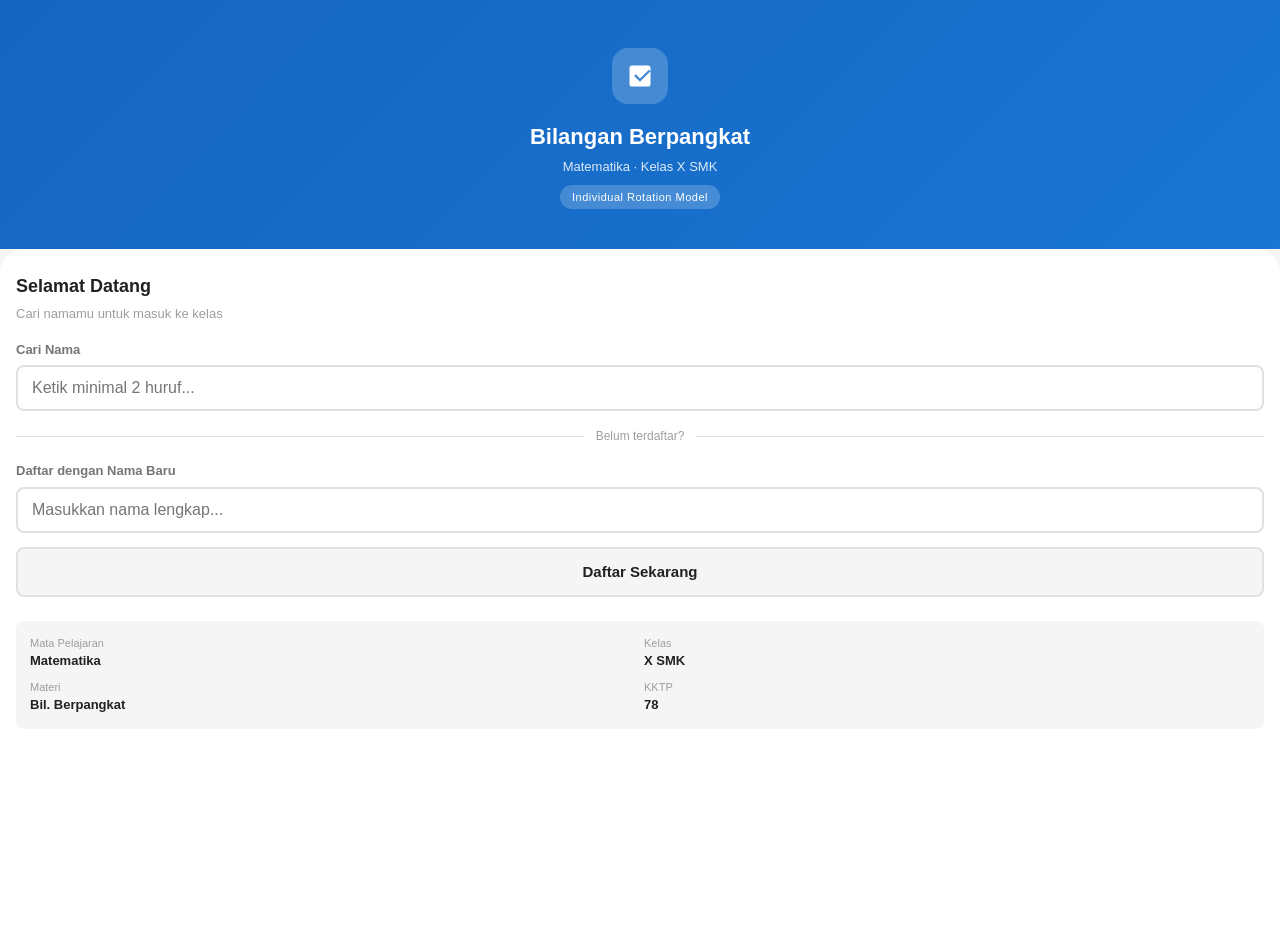
<file: posttest.html>
<!DOCTYPE html>
<html lang="id">
<head>
  <meta charset="UTF-8">
  <meta name="viewport"
    content="width=device-width, initial-scale=1.0,
    viewport-fit=cover">
  <meta name="theme-color" content="#1565C0">
  <title>Post-test</title>
  <link rel="stylesheet" href="assets/css/style.css">
  <style>
    .soal-counter {
      position: sticky;
      top: 57px;
      background: var(--white);
      z-index: 50;
      padding: 10px 16px;
      border-bottom: 1px solid var(--border);
      margin: 0 -16px 12px;
    }
  </style>
</head>
<body>

<div class="header">
  <div class="header-left">
    <div class="header-sub">Post-test</div>
    <div class="header-title" id="headerP">-</div>
  </div>
  <button class="btn-back"
    onclick="konfirmasiKeluar()">
    Kembali
  </button>
</div>

<div class="container" id="konten">
  <div class="loading" style="margin-top:40px">
    <div class="spinner"></div>
    <div class="loading-text">Memuat soal...</div>
  </div>
</div>

<script src="assets/js/config.js"></script>
<script src="assets/js/api.js"></script>
<script src="assets/js/main.js"></script>
<script>

if (!APP.requireLogin()) {};
const nama = APP.getSiswa();
const pertemuan = APP.getPertemuan() || 1;

const SOAL = {
  1: [
    { soal: 'Bentuk berpangkat dari 7 &times; 7 &times; 7 &times; 7 adalah ...',
      opsi: ['4<sup>7</sup>','7 &times; 4','7<sup>4</sup>','28'],
      kunci: 'C' },
    { soal: 'Nilai dari 3<sup>4</sup> adalah ...',
      opsi: ['12','64','81','34'],
      kunci: 'C' },
    { soal: 'Pada 8<sup>6</sup>, basis dan eksponen berturut-turut adalah ...',
      opsi: ['6 dan 8','8 dan 6','48 dan 6','8 dan 48'],
      kunci: 'B' },
    { soal: 'Nilai dari (&minus;3)<sup>4</sup> adalah ...',
      opsi: ['&minus;81','&minus;12','12','81'],
      kunci: 'D' },
    { soal: 'Kubus dengan rusuk 5 cm, volume dapat ditulis sebagai ...',
      opsi: ['5 &times; 3','3<sup>5</sup>','5<sup>2</sup>','5<sup>3</sup>'],
      kunci: 'D' }
  ],
  2: [
    { soal: 'Hasil dari 5<sup>3</sup> &times; 5<sup>4</sup> adalah ...',
      opsi: ['5<sup>7</sup>','5<sup>12</sup>','25<sup>7</sup>','5<sup>1</sup>'],
      kunci: 'A' },
    { soal: 'Hasil dari x<sup>8</sup> &divide; x<sup>3</sup> adalah ...',
      opsi: ['x<sup>11</sup>','x<sup>24</sup>','x<sup>5</sup>','x<sup>2</sup>'],
      kunci: 'C' },
    { soal: 'Hasil dari (3<sup>2</sup>)<sup>4</sup> adalah ...',
      opsi: ['3<sup>6</sup>','3<sup>8</sup>','3<sup>2</sup>','3<sup>16</sup>'],
      kunci: 'B' },
    { soal: 'Hasil dari (2x<sup>3</sup>)<sup>4</sup> adalah ...',
      opsi: ['8x<sup>12</sup>','16x<sup>7</sup>','8x<sup>7</sup>','16x<sup>12</sup>'],
      kunci: 'D' },
    { soal: 'Bentuk sederhana dari a<sup>4</sup> &times; a<sup>3</sup> &divide; a<sup>2</sup> adalah ...',
      opsi: ['a<sup>5</sup>','a<sup>9</sup>','a<sup>24</sup>','a<sup>3</sup>'],
      kunci: 'A' }
  ],
  3: [
    { soal: 'Nilai dari 9<sup>0</sup> adalah ...',
      opsi: ['0','9','1','90'],
      kunci: 'C' },
    { soal: 'Nilai dari 4<sup>&minus;2</sup> adalah ...',
      opsi: ['&minus;16','&minus;8','1/8','1/16'],
      kunci: 'D' },
    { soal: 'Bentuk positif dari 3x<sup>&minus;4</sup> adalah ...',
      opsi: ['3/x<sup>4</sup>','&minus;3x<sup>4</sup>','x<sup>4</sup>/3','3x<sup>4</sup>'],
      kunci: 'A' },
    { soal: 'Hasil dari a<sup>&minus;3</sup> &times; a<sup>5</sup> adalah ...',
      opsi: ['a<sup>&minus;15</sup>','a<sup>&minus;2</sup>','a<sup>2</sup>','a<sup>8</sup>'],
      kunci: 'C' },
    { soal: 'Hasil dari (2a<sup>&minus;2</sup>)<sup>3</sup> adalah ...',
      opsi: ['8/a<sup>6</sup>','6/a<sup>6</sup>','8/a<sup>5</sup>','6/a<sup>5</sup>'],
      kunci: 'A' }
  ]
};

const soal = SOAL[pertemuan] || [];
let jawaban = new Array(soal.length).fill('');
let submitted = false;

window.onload = function() {
  document.getElementById('headerP').textContent =
    `Pertemuan ${pertemuan}`;
  render();
};

function render() {
  document.getElementById('konten').innerHTML = `

    <div class="soal-counter">
      <div class="progress-label">
        <span class="text-xs text-hint">Progress</span>
        <span class="text-xs text-bold" id="progText">
          0/${soal.length} dijawab
        </span>
      </div>
      <div class="progress-bar">
        <div class="progress-fill" id="progFill"
          style="width:0%"></div>
      </div>
    </div>

    <div class="alert alert-warning">
      <div class="alert-icon"
        style="background:var(--warning);color:white">
        !
      </div>
      <div>
        <strong>Post-test P${pertemuan}</strong>
        &mdash; ${soal.length} soal.
        KKTP: ${CONFIG.KKTP}.
        Kerjakan secara mandiri.
      </div>
    </div>

    <div id="daftarSoal">
      ${soal.map((s, i) => `
        <div class="soal-item">
          <div class="soal-number">
            Soal ${i+1} dari ${soal.length}
          </div>
          <div class="soal-text">${s.soal}</div>
          <ul class="opsi-list">
            ${s.opsi.map((o, j) => {
              const h = ['A','B','C','D'][j];
              return `
                <li class="opsi-item">
                  <input type="radio"
                    name="s${i}"
                    id="p${i}o${j}"
                    value="${h}"
                    onchange="pilih(${i},'${h}')">
                  <label class="opsi-label"
                    for="p${i}o${j}">
                    <span class="opsi-letter">${h}</span>
                    <span>${o}</span>
                  </label>
                </li>`;
            }).join('')}
          </ul>
        </div>`).join('')}
    </div>

    <div id="statusPT"></div>
    <button class="btn btn-primary"
      id="btnSubmit" onclick="submit()"
      style="margin-bottom:4px">
      Kumpulkan Post-test
    </button>
    <div class="text-xs text-hint text-center mb-16">
      KKTP ${CONFIG.KKTP} &mdash; skor minimal untuk tuntas
    </div>
    <div class="bottom-space"></div>
  `;
}

function pilih(no, huruf) {
  jawaban[no] = huruf;
  const d = jawaban.filter(j=>j).length;
  const pct = (d/soal.length)*100;
  document.getElementById('progText').textContent =
    `${d}/${soal.length} dijawab`;
  document.getElementById('progFill').style.width =
    `${pct}%`;
}

async function submit() {
  if (submitted) return;

  const belum = jawaban.filter(j=>!j).length;
  if (belum > 0) {
    if (!confirm(
      `Masih ada ${belum} soal belum dijawab.\n` +
      `Tetap kumpulkan?`)) return;
  }

  submitted = true;
  const btn = document.getElementById('btnSubmit');
  btn.disabled = true;
  btn.textContent = 'Mengirim...';

  APP.showLoading('statusPT', 'Mengirim...');

  const res = await API.simpanPostTest(
    nama, pertemuan, jawaban);

  if (res.status === 'success') {
    const { skor, tuntas, kktp, detail } = res.data;
    const warna = tuntas === 'Ya'
      ? 'var(--success)' : 'var(--error)';

    document.getElementById('daftarSoal')
      .style.display = 'none';
    btn.style.display = 'none';

    document.getElementById('statusPT').innerHTML = `
      <div class="result-card"
        style="border-color:${warna};margin-top:12px">
        <div class="result-score" style="color:${warna}">
          ${skor}
        </div>
        <div class="result-label">Skor Post-test</div>

        <span class="badge"
          style="background:${warna}15;color:${warna};
            font-size:13px;padding:6px 18px">
          ${tuntas === 'Ya' ? 'TUNTAS' : 'BELUM TUNTAS'}
        </span>

        <div class="text-xs text-hint mt-8">
          KKTP: ${kktp}
        </div>

        <!-- DETAIL -->
        <div class="result-detail">
          <div class="text-xs text-hint mb-8">
            DETAIL JAWABAN
          </div>
          ${detail.map(d => `
            <div class="result-row">
              <span class="result-num">
                Soal ${d.nomor}
              </span>
              <span class="text-sm">
                Jawaban: <strong>${d.jawaban||'-'}</strong>
              </span>
              <span class="text-sm">
                Kunci: <strong>${d.kunci}</strong>
              </span>
              <span class="result-check
                ${d.benar ? 'benar' : 'salah'}">
                ${d.benar ? 'B' : 'S'}
              </span>
            </div>`).join('')}
        </div>

        <button class="btn btn-primary"
          onclick="APP.goTo('refleksi.html')">
          Lanjut ke Refleksi
        </button>
      </div>
      <div class="bottom-space"></div>`;
  } else {
    APP.showError('statusPT', res.message);
    submitted = false;
    btn.disabled = false;
    btn.textContent = 'Kumpulkan Post-test';
  }
}

function konfirmasiKeluar() {
  if (jawaban.some(j=>j)) {
    if (!confirm(
      'Jawaban belum dikumpulkan. Yakin keluar?'))
      return;
  }
  APP.goTo('dashboard.html');
}

</script>
</body>
</html>
</file>
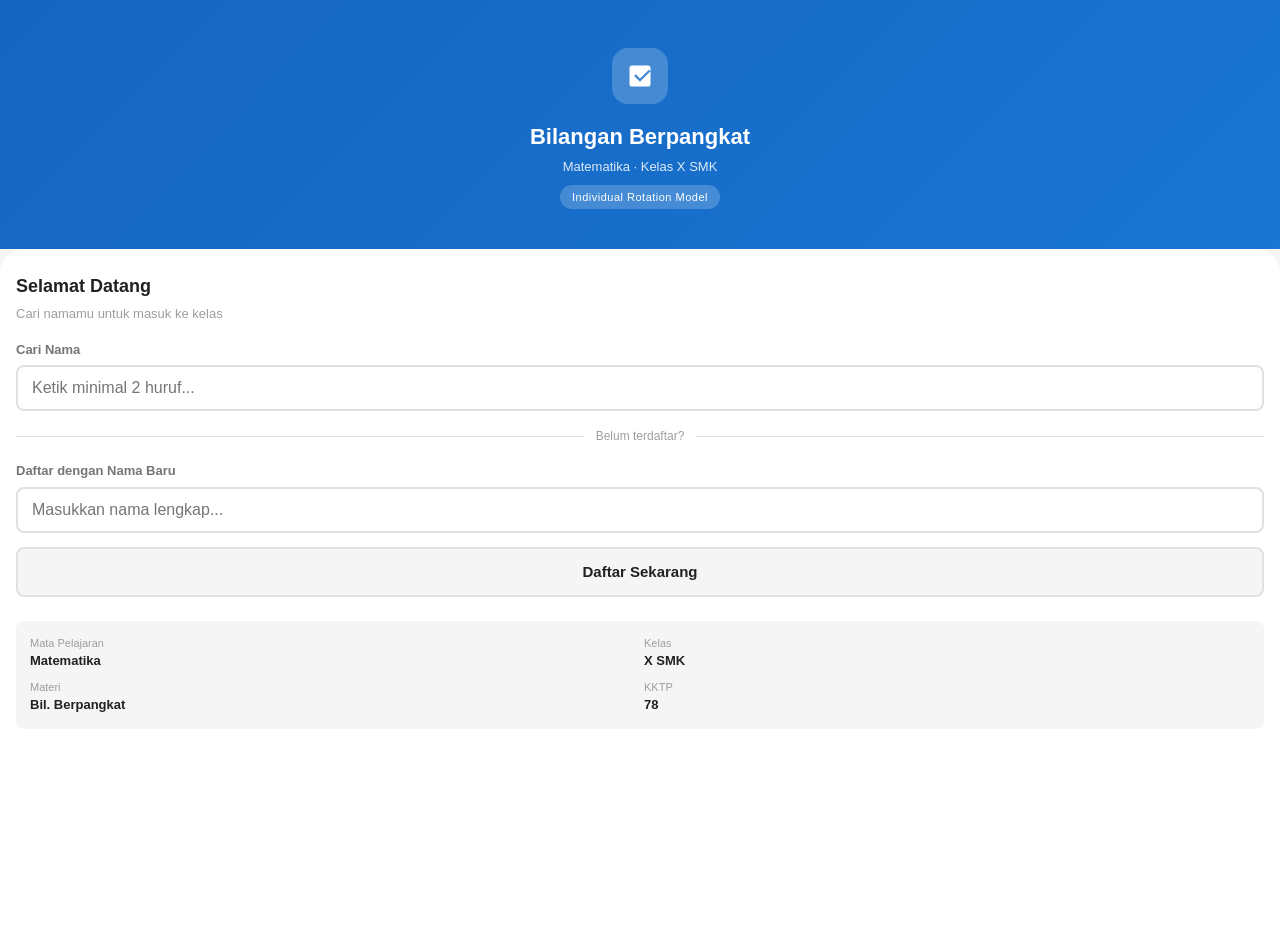
<file: refleksi.html>
<!DOCTYPE html>
<html lang="id">
<head>
  <meta charset="UTF-8">
  <meta name="viewport"
    content="width=device-width, initial-scale=1.0,
    viewport-fit=cover">
  <meta name="theme-color" content="#1565C0">
  <title>Refleksi</title>
  <link rel="stylesheet" href="assets/css/style.css">
</head>
<body>

<div class="header">
  <div class="header-left">
    <div class="header-sub">Refleksi Belajar</div>
    <div class="header-title" id="headerP">-</div>
  </div>
  <button class="btn-back"
    onclick="APP.goTo('dashboard.html')">
    Dashboard
  </button>
</div>

<div class="container">

  <div class="alert alert-info" style="margin-top:12px">
    <div class="alert-icon">i</div>
    <div>
      Isi refleksi dengan jujur.
      Jawaban kamu membantu guru
      memahami pengalaman belajarmu.
    </div>
  </div>

  <div class="card" id="kartuForm">
    <div class="card-title">Form Refleksi</div>

    <!-- P1 -->
    <div class="form-group">
      <label class="form-label">
        1. Apa yang sudah kamu pahami
        dari pembelajaran hari ini?
      </label>
      <textarea id="r1" class="form-control"
        placeholder="Tulis pemahamanmu..."
        rows="3"></textarea>
    </div>

    <!-- P2 -->
    <div class="form-group">
      <label class="form-label">
        2. Bagian mana yang masih sulit
        atau membingungkan?
      </label>
      <textarea id="r2" class="form-control"
        placeholder="Tulis kesulitanmu..."
        rows="3"></textarea>
    </div>

    <!-- P3 -->
    <div class="form-group">
      <label class="form-label">
        3. Apa yang paling membantu
        proses belajarmu hari ini?
      </label>
      <div id="opsi3"></div>
    </div>

    <!-- P4 -->
    <div class="form-group">
      <label class="form-label">
        4. Bagaimana perasaanmu setelah
        belajar hari ini?
      </label>
      <div id="opsi4"></div>
    </div>

    <!-- P5 -->
    <div class="form-group">
      <label class="form-label">
        5. Apa yang ingin kamu pelajari
        lebih lanjut?
      </label>
      <textarea id="r5" class="form-control"
        placeholder="Tulis keinginanmu..."
        rows="2"></textarea>
    </div>

    <div id="statusRefleksi"></div>

    <button class="btn btn-primary"
      id="btnSubmit" onclick="submit()">
      Kirim Refleksi
    </button>

  </div>

  <div class="bottom-space"></div>
</div>

<script src="assets/js/config.js"></script>
<script src="assets/js/api.js"></script>
<script src="assets/js/main.js"></script>
<script>

if (!APP.requireLogin()) {};
const nama = APP.getSiswa();
const pertemuan = APP.getPertemuan() || 1;

let val3 = '', val4 = '';

const OPSI_3 = [
  'Penjelasan guru di stasiun guru',
  'Materi dan kuis di website',
  'LKPD mandiri',
  'Lainnya'
];

const OPSI_4 = [
  'Senang dan paham',
  'Cukup paham',
  'Masih bingung',
  'Belum paham sama sekali'
];

window.onload = function() {
  document.getElementById('headerP').textContent =
    'Pertemuan ' + pertemuan;
  
  // Render opsi pertanyaan 3
  document.getElementById('opsi3').innerHTML =
    OPSI_3.map(function(o) {
      return '<div class="refleksi-option" ' +
        'onclick="pilih3(this, \'' + o + '\')">' +
        '<span class="refleksi-dot"></span>' +
        '<span>' + o + '</span>' +
        '</div>';
    }).join('');
  
  // Render opsi pertanyaan 4
  document.getElementById('opsi4').innerHTML =
    OPSI_4.map(function(o) {
      return '<div class="refleksi-option" ' +
        'onclick="pilih4(this, \'' + o + '\')">' +
        '<span class="refleksi-dot"></span>' +
        '<span>' + o + '</span>' +
        '</div>';
    }).join('');
};

function pilih3(el, val) {
  document.querySelectorAll('#opsi3 .refleksi-option')
    .forEach(function(e) {
      e.classList.remove('selected');
    });
  el.classList.add('selected');
  val3 = val;
}

function pilih4(el, val) {
  document.querySelectorAll('#opsi4 .refleksi-option')
    .forEach(function(e) {
      e.classList.remove('selected');
    });
  el.classList.add('selected');
  val4 = val;
}

async function submit() {
  const r1 = document.getElementById('r1').value;
  const r4 = val4;

  if (!r1 && !r4) {
    APP.showToast(
      'Isi minimal pertanyaan 1 dan 4', 'error');
    return;
  }

  const btn = document.getElementById('btnSubmit');
  btn.disabled = true;
  btn.textContent = 'Menyimpan...';
  APP.showLoading('statusRefleksi', 'Menyimpan...');

  const res = await API.simpanRefleksi(nama, pertemuan, {
    yangDipahami: r1,
    yangMasihSulit: document.getElementById('r2').value,
    yangMembantu: val3,
    perasaan: val4,
    inginDipelajari: document.getElementById('r5').value
  });

  if (res.status === 'success') {
    document.getElementById('kartuForm').innerHTML =
      '<div style="text-align:center;padding:24px 0">' +
        '<div style="width:56px;height:56px;' +
          'background:var(--success-light);' +
          'border-radius:50%;' +
          'margin:0 auto 16px;' +
          'display:flex;align-items:center;' +
          'justify-content:center">' +
          '<svg width="28" height="28" ' +
            'viewBox="0 0 24 24" ' +
            'fill="var(--success)">' +
            '<path d="M9 16.17L4.83 12l-1.42 ' +
              '1.41L9 19 21 7l-1.41-1.41z"/>' +
          '</svg>' +
        '</div>' +
        '<div style="font-size:18px;font-weight:800;' +
          'color:var(--success);margin-bottom:4px">' +
          'Pertemuan ' + pertemuan + ' Selesai' +
        '</div>' +
        '<div class="text-sm text-hint mb-16">' +
          'Terima kasih sudah belajar ' +
          'dengan sungguh-sungguh.' +
        '</div>' +
        '<button class="btn btn-primary" ' +
          'onclick="APP.goTo(\'dashboard.html\')">' +
          'Kembali ke Dashboard' +
        '</button>' +
      '</div>';
  } else {
    APP.showError('statusRefleksi', res.message);
    btn.disabled = false;
    btn.textContent = 'Kirim Refleksi';
  }
}

</script>
</body>
</html>
</file>
<file: assets/css/style.css>
/* ============================================
   STYLE.CSS
   Mobile-First Design - Individual Rotation Model
   Tanpa Emoji - Clean UI
   ============================================ */

/* === RESET === */
*, *::before, *::after {
  margin: 0;
  padding: 0;
  box-sizing: border-box;
  -webkit-tap-highlight-color: transparent;
}

:root {
  --primary: #1565C0;
  --primary-dark: #0D47A1;
  --primary-light: #E3F2FD;
  --secondary: #FF8F00;
  --success: #2E7D32;
  --success-light: #E8F5E9;
  --error: #C62828;
  --error-light: #FFEBEE;
  --warning: #EF6C00;
  --warning-light: #FFF3E0;
  --text: #212121;
  --text-secondary: #757575;
  --text-hint: #9E9E9E;
  --border: #E0E0E0;
  --bg: #F5F5F5;
  --white: #FFFFFF;
  --shadow-sm: 0 1px 3px rgba(0,0,0,0.08);
  --shadow: 0 2px 6px rgba(0,0,0,0.1);
  --shadow-lg: 0 4px 12px rgba(0,0,0,0.12);
  --radius: 12px;
  --radius-sm: 8px;
  --radius-xs: 6px;
  --font: -apple-system, BlinkMacSystemFont,
    'Segoe UI', Roboto, Oxygen, Ubuntu, sans-serif;
  --safe-top: env(safe-area-inset-top, 0px);
  --safe-bottom: env(safe-area-inset-bottom, 0px);
}

html {
  font-size: 16px;
  -webkit-text-size-adjust: 100%;
}

body {
  font-family: var(--font);
  background: var(--bg);
  color: var(--text);
  min-height: 100vh;
  min-height: 100dvh;
  line-height: 1.5;
  overflow-x: hidden;
  padding-bottom: var(--safe-bottom);
}

/* === HEADER (Mobile Sticky) === */
.header {
  background: var(--primary);
  color: var(--white);
  padding: calc(12px + var(--safe-top)) 16px 12px;
  display: flex;
  align-items: center;
  justify-content: space-between;
  position: sticky;
  top: 0;
  z-index: 100;
  box-shadow: var(--shadow);
}

.header-left {
  flex: 1;
  min-width: 0;
}

.header-title {
  font-size: 16px;
  font-weight: 700;
  white-space: nowrap;
  overflow: hidden;
  text-overflow: ellipsis;
}

.header-sub {
  font-size: 11px;
  opacity: 0.8;
  margin-top: 1px;
}

.btn-back, .btn-header {
  background: rgba(255,255,255,0.15);
  border: none;
  color: var(--white);
  padding: 8px 14px;
  border-radius: 20px;
  cursor: pointer;
  font-size: 13px;
  font-weight: 600;
  font-family: var(--font);
  white-space: nowrap;
  transition: background 0.2s;
  -webkit-appearance: none;
}

.btn-back:active, .btn-header:active {
  background: rgba(255,255,255,0.25);
}

/* === CONTAINER (Mobile) === */
.container {
  width: 100%;
  max-width: 480px;
  margin: 0 auto;
  padding: 12px 16px;
}

.container-wide {
  width: 100%;
  max-width: 768px;
  margin: 0 auto;
  padding: 12px 16px;
}

/* === CARD === */
.card {
  background: var(--white);
  border-radius: var(--radius);
  padding: 16px;
  margin-bottom: 12px;
  box-shadow: var(--shadow-sm);
  border: 1px solid rgba(0,0,0,0.04);
}

.card-title {
  font-size: 14px;
  font-weight: 700;
  color: var(--primary);
  margin-bottom: 12px;
  padding-bottom: 8px;
  border-bottom: 2px solid var(--primary-light);
  letter-spacing: 0.2px;
  text-transform: uppercase;
}

/* === HERO === */
.hero {
  background: linear-gradient(135deg, var(--primary), #1976D2);
  color: var(--white);
  padding: calc(32px + var(--safe-top)) 20px 32px;
  text-align: center;
}

.hero-title {
  font-size: 22px;
  font-weight: 800;
  margin-bottom: 4px;
}

.hero-sub {
  font-size: 13px;
  opacity: 0.85;
}

.hero-badge {
  display: inline-block;
  background: rgba(255,255,255,0.2);
  padding: 4px 12px;
  border-radius: 20px;
  font-size: 11px;
  margin-top: 8px;
  letter-spacing: 0.5px;
}

/* === FORM === */
.form-group {
  margin-bottom: 14px;
}

.form-label {
  display: block;
  font-size: 13px;
  font-weight: 600;
  color: var(--text-secondary);
  margin-bottom: 6px;
}

.form-control {
  width: 100%;
  padding: 12px 14px;
  border: 2px solid var(--border);
  border-radius: var(--radius-sm);
  font-size: 16px;
  font-family: var(--font);
  background: var(--white);
  color: var(--text);
  transition: border-color 0.2s;
  -webkit-appearance: none;
  appearance: none;
}

.form-control:focus {
  outline: none;
  border-color: var(--primary);
  box-shadow: 0 0 0 3px var(--primary-light);
}

textarea.form-control {
  resize: vertical;
  min-height: 80px;
  line-height: 1.5;
}

/* === BUTTONS === */
.btn {
  display: flex;
  align-items: center;
  justify-content: center;
  gap: 6px;
  padding: 14px 20px;
  border: none;
  border-radius: var(--radius-sm);
  font-size: 15px;
  font-weight: 600;
  cursor: pointer;
  width: 100%;
  font-family: var(--font);
  transition: transform 0.1s, opacity 0.2s;
  -webkit-appearance: none;
  text-decoration: none;
  line-height: 1.2;
}

.btn:active {
  transform: scale(0.98);
}

.btn-primary {
  background: var(--primary);
  color: var(--white);
}

.btn-secondary {
  background: var(--bg);
  color: var(--text);
  border: 2px solid var(--border);
}

.btn-success {
  background: var(--success);
  color: var(--white);
}

.btn-error {
  background: var(--error);
  color: var(--white);
}

.btn-outline {
  background: transparent;
  color: var(--primary);
  border: 2px solid var(--primary);
}

.btn-sm {
  padding: 8px 14px;
  font-size: 13px;
  width: auto;
  display: inline-flex;
}

.btn:disabled {
  opacity: 0.5;
  pointer-events: none;
}

.btn-row {
  display: flex;
  gap: 8px;
}

.btn-row .btn {
  flex: 1;
}

/* === BADGE === */
.badge {
  display: inline-block;
  padding: 3px 10px;
  border-radius: 20px;
  font-size: 11px;
  font-weight: 700;
  letter-spacing: 0.3px;
  white-space: nowrap;
  vertical-align: middle;
}

.badge-primary { background: var(--primary-light); color: var(--primary); }
.badge-success { background: var(--success-light); color: var(--success); }
.badge-error   { background: var(--error-light); color: var(--error); }
.badge-warning { background: var(--warning-light); color: var(--warning); }
.badge-gray    { background: #EEEEEE; color: var(--text-secondary); }
.badge-fill-success { background: var(--success); color: white; }
.badge-fill-error   { background: var(--error); color: white; }
.badge-fill-primary { background: var(--primary); color: white; }

/* === ALERT === */
.alert {
  padding: 12px 14px;
  border-radius: var(--radius-sm);
  margin-bottom: 12px;
  font-size: 13px;
  line-height: 1.5;
  display: flex;
  align-items: flex-start;
  gap: 10px;
}

.alert-icon {
  width: 20px;
  height: 20px;
  border-radius: 50%;
  display: flex;
  align-items: center;
  justify-content: center;
  font-size: 11px;
  font-weight: 700;
  flex-shrink: 0;
  margin-top: 1px;
}

.alert-success { background: var(--success-light); color: var(--success); }
.alert-success .alert-icon { background: var(--success); color: white; }

.alert-error   { background: var(--error-light); color: var(--error); }
.alert-error .alert-icon { background: var(--error); color: white; }

.alert-warning { background: var(--warning-light); color: var(--warning); }
.alert-warning .alert-icon { background: var(--warning); color: white; }

.alert-info    { background: var(--primary-light); color: var(--primary); }
.alert-info .alert-icon { background: var(--primary); color: white; }

/* === LOADING === */
.loading {
  text-align: center;
  padding: 40px 16px;
  color: var(--text-hint);
}

.spinner {
  width: 32px;
  height: 32px;
  border: 3px solid var(--primary-light);
  border-top-color: var(--primary);
  border-radius: 50%;
  animation: spin 0.7s linear infinite;
  margin: 0 auto 10px;
}

@keyframes spin {
  to { transform: rotate(360deg); }
}

.loading-text {
  font-size: 13px;
}

/* === TOAST === */
.toast {
  position: fixed;
  bottom: calc(20px + var(--safe-bottom));
  left: 16px;
  right: 16px;
  max-width: 400px;
  margin: 0 auto;
  background: var(--text);
  color: var(--white);
  padding: 14px 18px;
  border-radius: var(--radius-sm);
  font-size: 14px;
  z-index: 9999;
  transform: translateY(100px);
  opacity: 0;
  transition: all 0.3s;
  text-align: center;
  box-shadow: var(--shadow-lg);
}

.toast.show {
  transform: translateY(0);
  opacity: 1;
}

.toast-success { background: var(--success); }
.toast-error   { background: var(--error); }

/* === SEARCH === */
.search-box {
  position: relative;
}

.search-results {
  position: absolute;
  left: 0;
  right: 0;
  top: 100%;
  background: var(--white);
  border: 2px solid var(--primary);
  border-top: none;
  border-radius: 0 0 var(--radius-sm) var(--radius-sm);
  max-height: 200px;
  overflow-y: auto;
  z-index: 50;
  display: none;
  box-shadow: var(--shadow-lg);
  -webkit-overflow-scrolling: touch;
}

.search-results.show {
  display: block;
}

.search-item {
  padding: 14px 16px;
  cursor: pointer;
  border-bottom: 1px solid #f5f5f5;
  font-size: 15px;
  transition: background 0.15s;
}

.search-item:active {
  background: var(--primary-light);
}

.search-item:last-child {
  border-bottom: none;
}

.search-hint {
  padding: 14px 16px;
  font-size: 13px;
  color: var(--text-hint);
  text-align: center;
}

/* === DIVIDER === */
.divider {
  display: flex;
  align-items: center;
  gap: 12px;
  margin: 16px 0;
  color: var(--text-hint);
  font-size: 12px;
}

.divider::before, .divider::after {
  content: '';
  flex: 1;
  height: 1px;
  background: var(--border);
}

/* === SELECTED NAME === */
.selected-name {
  display: flex;
  align-items: center;
  gap: 10px;
  padding: 12px 14px;
  background: var(--success-light);
  border: 2px solid var(--success);
  border-radius: var(--radius-sm);
  margin-bottom: 12px;
}

.selected-name-text {
  flex: 1;
  font-size: 14px;
  font-weight: 600;
  color: var(--success);
}

.selected-name-close {
  background: none;
  border: none;
  color: var(--success);
  font-size: 18px;
  cursor: pointer;
  padding: 4px;
  line-height: 1;
}

/* === PROGRESS BAR === */
.progress-bar {
  background: #E0E0E0;
  border-radius: 10px;
  height: 6px;
  overflow: hidden;
}

.progress-fill {
  height: 100%;
  border-radius: 10px;
  background: var(--primary);
  transition: width 0.4s ease;
}

.progress-label {
  display: flex;
  justify-content: space-between;
  font-size: 12px;
  color: var(--text-hint);
  margin-bottom: 4px;
}

/* === STATS === */
.stats-row {
  display: grid;
  grid-template-columns: repeat(3, 1fr);
  gap: 8px;
}

.stat-box {
  background: var(--white);
  border: 1px solid var(--border);
  border-radius: var(--radius-sm);
  padding: 12px 8px;
  text-align: center;
}

.stat-value {
  font-size: 24px;
  font-weight: 800;
  line-height: 1.2;
}

.stat-label {
  font-size: 10px;
  color: var(--text-hint);
  margin-top: 2px;
  text-transform: uppercase;
  letter-spacing: 0.5px;
}

/* === SESI CARD === */
.sesi-item {
  border: 2px solid var(--border);
  border-radius: var(--radius-sm);
  padding: 14px;
  margin-bottom: 8px;
  transition: all 0.2s;
}

.sesi-item.aktif {
  border-color: var(--primary);
  background: var(--primary-light);
}

.sesi-item.selesai {
  border-color: var(--success);
  background: var(--success-light);
  opacity: 0.85;
}

.sesi-header {
  display: flex;
  align-items: center;
  justify-content: space-between;
  margin-bottom: 4px;
}

.sesi-label {
  font-size: 11px;
  font-weight: 700;
  color: var(--text-hint);
  text-transform: uppercase;
  letter-spacing: 0.5px;
}

.sesi-name {
  font-size: 14px;
  font-weight: 600;
  color: var(--text);
}

.sesi-hint {
  font-size: 12px;
  color: var(--text-hint);
  margin-top: 4px;
}

/* === SOAL === */
.soal-item {
  background: var(--white);
  border: 1px solid var(--border);
  border-radius: var(--radius);
  padding: 16px;
  margin-bottom: 12px;
}

.soal-number {
  font-size: 11px;
  font-weight: 700;
  color: var(--primary);
  text-transform: uppercase;
  letter-spacing: 0.5px;
  margin-bottom: 8px;
}

.soal-text {
  font-size: 15px;
  line-height: 1.6;
  margin-bottom: 14px;
  color: var(--text);
}

.opsi-list {
  list-style: none;
}

.opsi-item {
  margin-bottom: 6px;
}

.opsi-item input[type="radio"] {
  display: none;
}

.opsi-label {
  display: flex;
  align-items: center;
  gap: 10px;
  padding: 12px 14px;
  border: 2px solid var(--border);
  border-radius: var(--radius-sm);
  cursor: pointer;
  font-size: 14px;
  transition: all 0.15s;
  -webkit-user-select: none;
  user-select: none;
}

.opsi-label:active {
  transform: scale(0.98);
}

.opsi-letter {
  width: 28px;
  height: 28px;
  border-radius: 50%;
  background: var(--bg);
  display: flex;
  align-items: center;
  justify-content: center;
  font-weight: 700;
  font-size: 13px;
  color: var(--text-secondary);
  flex-shrink: 0;
  transition: all 0.15s;
}

.opsi-item input:checked + .opsi-label {
  border-color: var(--primary);
  background: var(--primary-light);
}

.opsi-item input:checked + .opsi-label .opsi-letter {
  background: var(--primary);
  color: var(--white);
}

/* === PERTEMUAN STATUS === */
.pertemuan-item {
  display: flex;
  align-items: center;
  gap: 12px;
  padding: 12px;
  border: 2px solid var(--border);
  border-radius: var(--radius-sm);
  margin-bottom: 8px;
  transition: border-color 0.2s;
}

.pertemuan-item.aktif {
  border-color: var(--primary);
}

.pertemuan-item.selesai {
  border-color: var(--success);
}

.pertemuan-icon {
  width: 36px;
  height: 36px;
  border-radius: 50%;
  display: flex;
  align-items: center;
  justify-content: center;
  font-size: 14px;
  font-weight: 700;
  flex-shrink: 0;
}

.pertemuan-icon.locked { background: #EEE; color: var(--text-hint); }
.pertemuan-icon.open   { background: var(--primary-light); color: var(--primary); }
.pertemuan-icon.active { background: var(--primary); color: var(--white); }
.pertemuan-icon.done   { background: var(--success); color: var(--white); }

.pertemuan-info {
  flex: 1;
  min-width: 0;
}

.pertemuan-title {
  font-size: 14px;
  font-weight: 600;
}

.pertemuan-desc {
  font-size: 11px;
  color: var(--text-hint);
  white-space: nowrap;
  overflow: hidden;
  text-overflow: ellipsis;
}

/* === CTA BOX === */
.cta-box {
  padding: 16px;
  border-radius: var(--radius);
  border: 2px solid;
  margin-bottom: 12px;
}

.cta-box-label {
  font-size: 11px;
  font-weight: 700;
  text-transform: uppercase;
  letter-spacing: 0.5px;
  margin-bottom: 4px;
}

.cta-box-text {
  font-size: 14px;
  font-weight: 600;
  margin-bottom: 10px;
}

/* === RESULT BOX === */
.result-card {
  text-align: center;
  padding: 24px 16px;
  border: 3px solid;
  border-radius: var(--radius);
  margin-bottom: 12px;
}

.result-score {
  font-size: 48px;
  font-weight: 800;
  line-height: 1;
  margin-bottom: 4px;
}

.result-label {
  font-size: 13px;
  color: var(--text-secondary);
  margin-bottom: 12px;
}

.result-detail {
  text-align: left;
  font-size: 13px;
  margin: 16px 0;
}

.result-row {
  display: flex;
  align-items: center;
  gap: 8px;
  padding: 8px 0;
  border-bottom: 1px solid #f0f0f0;
}

.result-row:last-child {
  border-bottom: none;
}

.result-num {
  width: 50px;
  color: var(--text-hint);
  font-size: 12px;
}

.result-check {
  margin-left: auto;
  width: 20px;
  height: 20px;
  border-radius: 50%;
  display: flex;
  align-items: center;
  justify-content: center;
  font-size: 11px;
  font-weight: 700;
  color: white;
}

.result-check.benar { background: var(--success); }
.result-check.salah { background: var(--error); }

/* === REFLEKSI OPTIONS === */
.refleksi-option {
  display: flex;
  align-items: center;
  gap: 10px;
  padding: 14px;
  border: 2px solid var(--border);
  border-radius: var(--radius-sm);
  cursor: pointer;
  margin-bottom: 6px;
  font-size: 14px;
  transition: all 0.15s;
  -webkit-user-select: none;
  user-select: none;
}

.refleksi-option:active {
  transform: scale(0.98);
}

.refleksi-option.selected {
  border-color: var(--primary);
  background: var(--primary-light);
  font-weight: 600;
}

.refleksi-dot {
  width: 18px;
  height: 18px;
  border-radius: 50%;
  border: 2px solid var(--border);
  flex-shrink: 0;
  transition: all 0.15s;
}

.refleksi-option.selected .refleksi-dot {
  border-color: var(--primary);
  background: var(--primary);
  box-shadow: inset 0 0 0 3px white;
}

/* === TABLE (Guru) === */
.table-wrap {
  overflow-x: auto;
  -webkit-overflow-scrolling: touch;
  border-radius: var(--radius-sm);
  border: 1px solid var(--border);
}

table {
  width: 100%;
  border-collapse: collapse;
  font-size: 12px;
  white-space: nowrap;
}

th {
  background: var(--primary);
  color: var(--white);
  padding: 10px 12px;
  text-align: left;
  font-weight: 600;
  font-size: 11px;
  text-transform: uppercase;
  letter-spacing: 0.3px;
  position: sticky;
  top: 0;
}

td {
  padding: 10px 12px;
  border-bottom: 1px solid #f0f0f0;
}

tr:nth-child(even) td {
  background: #FAFAFA;
}

/* === GURU CONTROL === */
.guru-control {
  display: grid;
  grid-template-columns: repeat(3, 1fr);
  gap: 8px;
}

.guru-p-card {
  border: 2px solid var(--border);
  border-radius: var(--radius-sm);
  padding: 12px;
  text-align: center;
  transition: border-color 0.2s;
}

.guru-p-card.open {
  border-color: var(--success);
}

.guru-p-title {
  font-size: 13px;
  font-weight: 700;
  margin-bottom: 2px;
}

.guru-p-desc {
  font-size: 10px;
  color: var(--text-hint);
  margin-bottom: 8px;
  line-height: 1.3;
}

.guru-p-actions {
  display: flex;
  gap: 4px;
}

.guru-p-actions .btn-sm {
  flex: 1;
  padding: 6px 8px;
  font-size: 11px;
}

/* === INTERAKTIF === */
.interaktif {
  background: #F8F9FF;
  border: 2px solid #C5CAE9;
  border-radius: var(--radius);
  padding: 16px;
  margin: 14px 0;
}

.interaktif-title {
  font-size: 13px;
  font-weight: 700;
  color: #3949AB;
  margin-bottom: 10px;
  text-transform: uppercase;
  letter-spacing: 0.3px;
}

.input-row {
  display: flex;
  gap: 8px;
  align-items: center;
  flex-wrap: wrap;
  margin-bottom: 10px;
}

.input-num {
  width: 70px;
  padding: 10px;
  border: 2px solid #C5CAE9;
  border-radius: var(--radius-xs);
  font-size: 16px;
  text-align: center;
  font-family: var(--font);
  -webkit-appearance: none;
}

.input-num:focus {
  outline: none;
  border-color: #3949AB;
}

.result-display {
  background: var(--white);
  border: 2px solid #C5CAE9;
  border-radius: var(--radius-sm);
  padding: 14px;
  font-size: 15px;
  min-height: 48px;
  color: #1A237E;
  line-height: 1.6;
}

/* === FORMULA === */
.formula {
  background: #F8F9FF;
  border: 2px solid var(--primary-light);
  border-radius: var(--radius-sm);
  padding: 14px;
  margin: 12px 0;
  font-family: 'Courier New', monospace;
  font-size: 15px;
  text-align: center;
  color: var(--primary-dark);
  line-height: 1.8;
}

.info-box {
  background: #FFF9C4;
  border-left: 4px solid #F9A825;
  border-radius: 0 var(--radius-xs) var(--radius-xs) 0;
  padding: 12px 14px;
  margin: 12px 0;
  font-size: 13px;
  line-height: 1.5;
}

.info-box.penting {
  background: var(--error-light);
  border-left-color: var(--error);
}

/* === MATERI SECTION === */
.materi-heading {
  font-size: 14px;
  font-weight: 700;
  color: var(--primary);
  padding: 10px 14px;
  background: var(--primary-light);
  border-left: 4px solid var(--primary);
  border-radius: 0 var(--radius-xs) var(--radius-xs) 0;
  margin: 16px 0 12px;
}

.materi-text {
  font-size: 14px;
  line-height: 1.7;
  color: var(--text);
  margin-bottom: 12px;
}

.materi-table {
  width: 100%;
  font-size: 13px;
  margin: 12px 0;
  border-collapse: collapse;
}

.materi-table th {
  background: var(--primary-light);
  color: var(--primary);
  font-size: 12px;
}

.materi-table td {
  border: 1px solid var(--border);
  padding: 8px 10px;
  font-size: 13px;
}

/* === KUIS FEEDBACK === */
.feedback {
  padding: 10px 14px;
  border-radius: var(--radius-xs);
  font-size: 13px;
  margin-top: 8px;
  display: none;
}

.feedback.show {
  display: block;
}

.feedback.benar {
  background: var(--success-light);
  color: var(--success);
}

.feedback.salah {
  background: var(--error-light);
  color: var(--error);
}

/* === BOTTOM SPACING === */
.bottom-space {
  height: calc(20px + var(--safe-bottom));
}

/* === UTILITY === */
.text-center { text-align: center; }
.text-sm { font-size: 13px; }
.text-xs { font-size: 11px; }
.text-hint { color: var(--text-hint); }
.text-success { color: var(--success); }
.text-error { color: var(--error); }
.text-primary { color: var(--primary); }
.text-bold { font-weight: 700; }
.mt-4 { margin-top: 4px; }
.mt-8 { margin-top: 8px; }
.mt-12 { margin-top: 12px; }
.mt-16 { margin-top: 16px; }
.mb-8 { margin-bottom: 8px; }
.mb-12 { margin-bottom: 12px; }
.mb-16 { margin-bottom: 16px; }
.gap-8 { gap: 8px; }
.hidden { display: none; }
.flex { display: flex; }
.flex-center { display:flex; align-items:center; justify-content:center; }
.flex-between { display:flex; align-items:center; justify-content:space-between; }
</file>
